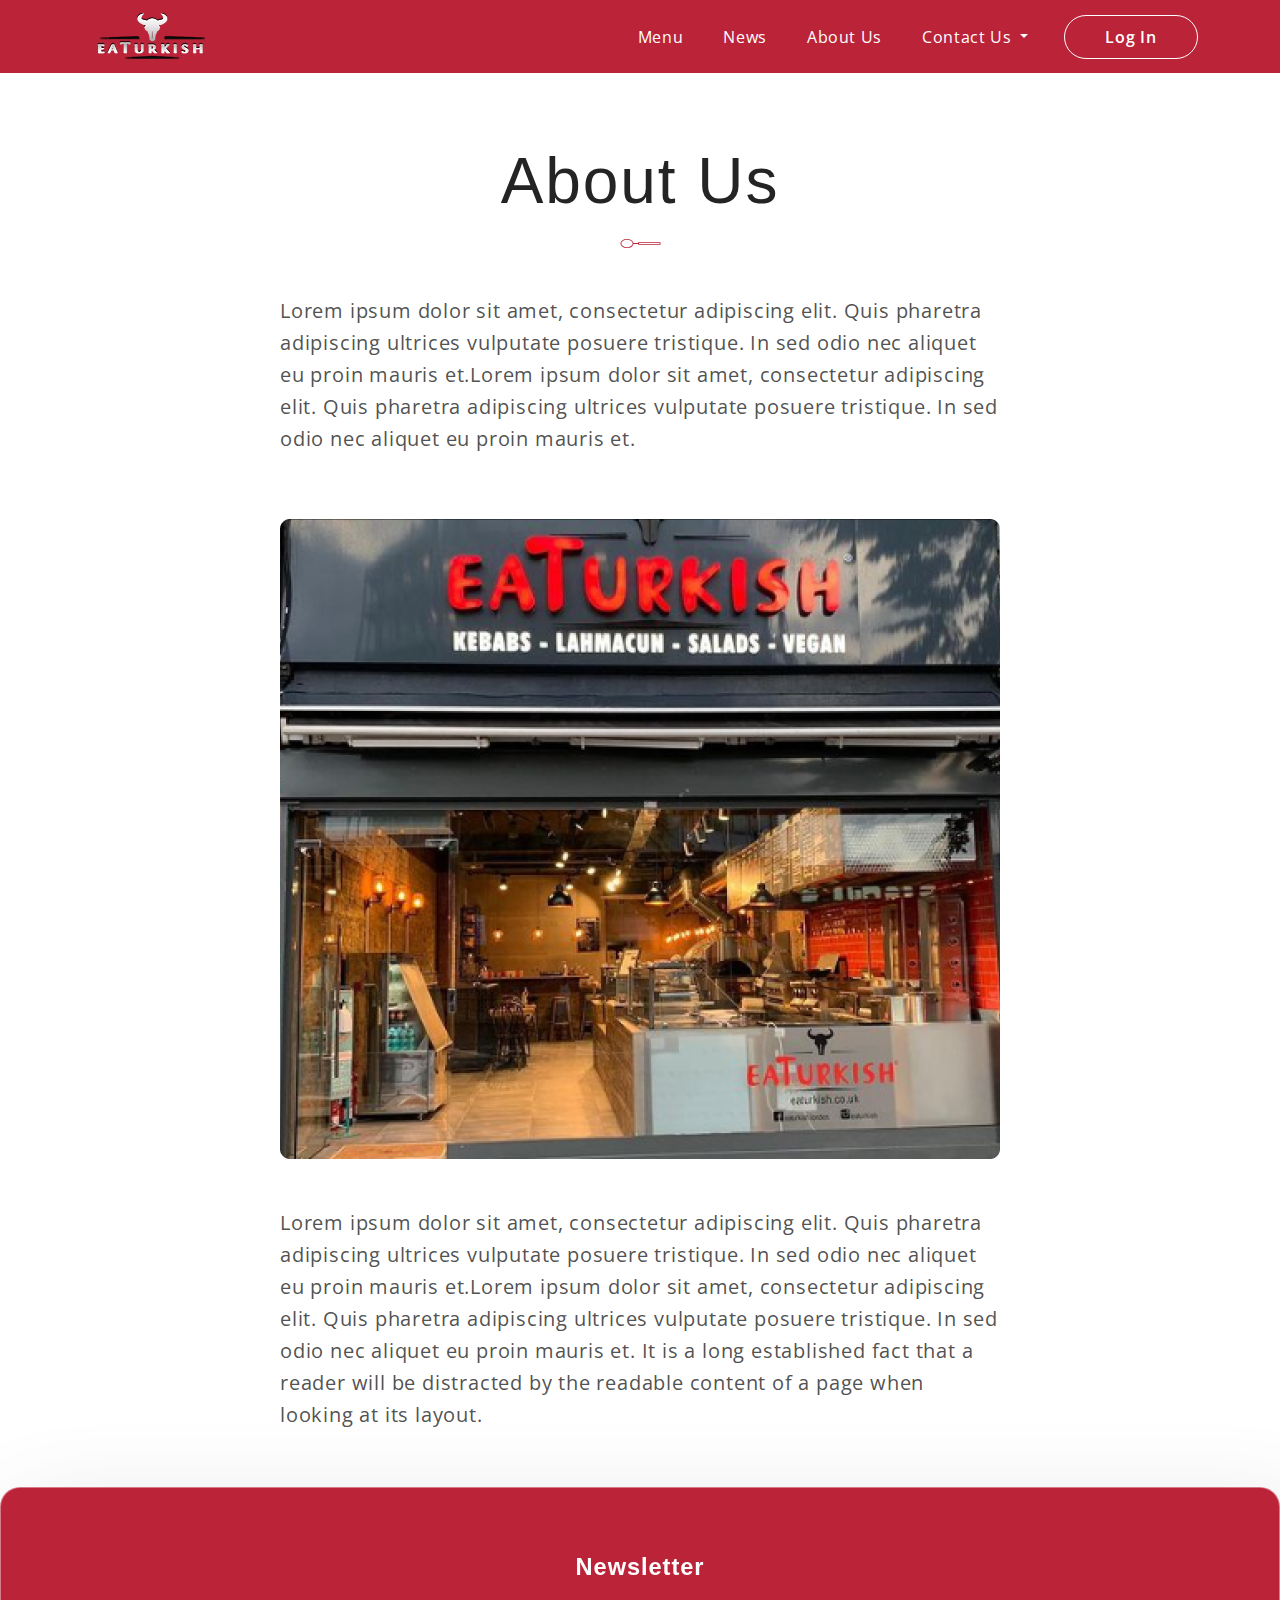
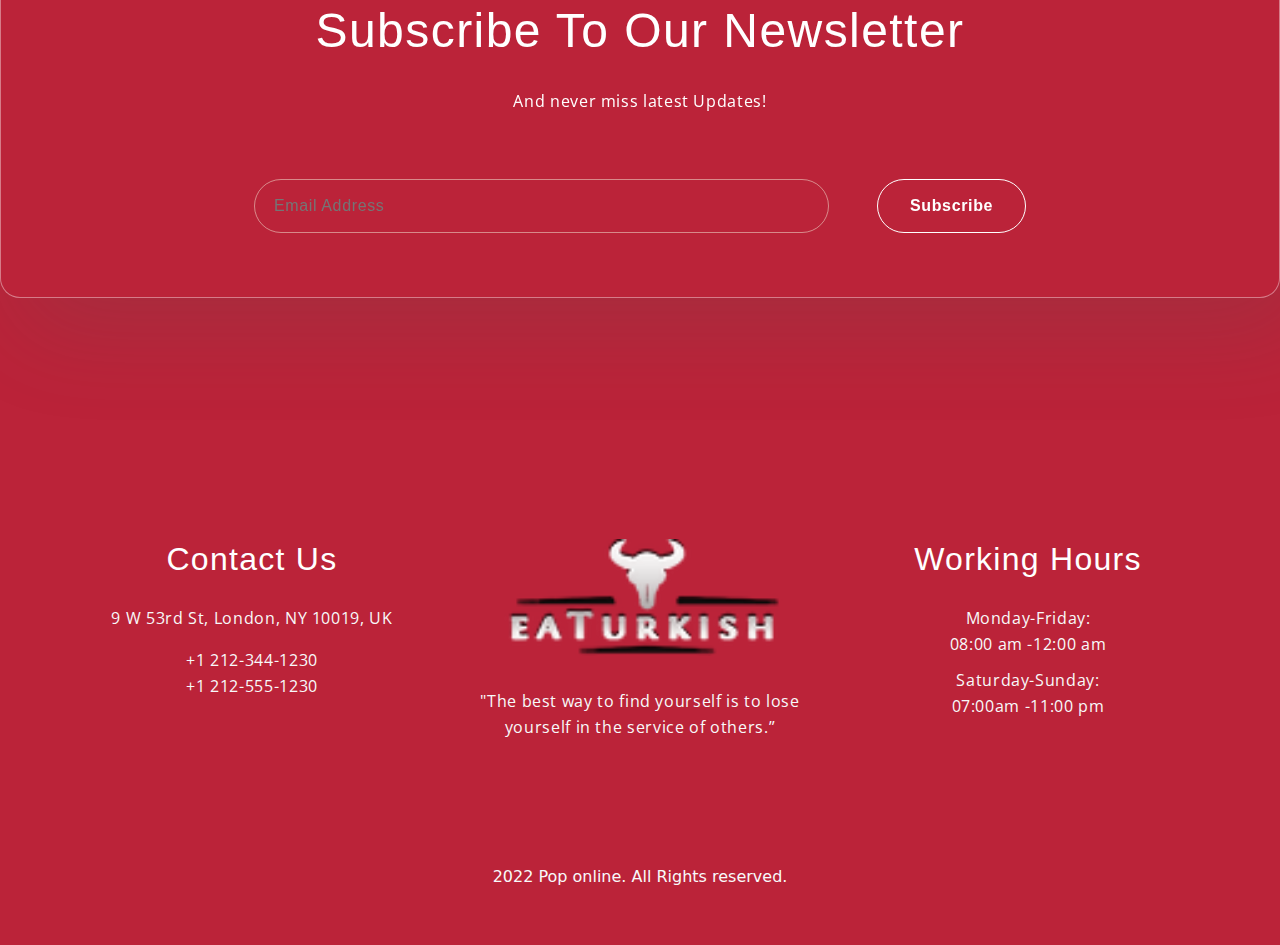
<file: about.html>
<!DOCTYPE html>
<html lang="en">
  <head>
    <meta charset="UTF-8" />
    <meta http-equiv="X-UA-Compatible" content="IE=edge" />
    <meta name="viewport" content="width=device-width, initial-scale=1.0" />
    <link
      rel="stylesheet"
      href="https://unicons.iconscout.com/release/v4.0.0/css/line.css"
    />
    <link
      rel="stylesheet"
      href="https://cdn.korzh.com/metroui/v4.5.1/css/metro-all.min.css"
    />
    <link rel="stylesheet" href="css/bootstrap.min.css" />
    <link rel="stylesheet" href="css/about.min.css" />
    <link
      rel="stylesheet"
      href="https://cdnjs.cloudflare.com/ajax/libs/OwlCarousel2/2.3.4/assets/owl.carousel.min.css"
      integrity="sha512-tS3S5qG0BlhnQROyJXvNjeEM4UpMXHrQfTGmbQ1gKmelCxlSEBUaxhRBj/EFTzpbP4RVSrpEikbmdJobCvhE3g=="
      crossorigin="anonymous"
      referrerpolicy="no-referrer"
    />
    <link
      rel="stylesheet"
      href="https://cdnjs.cloudflare.com/ajax/libs/OwlCarousel2/2.3.4/assets/owl.theme.default.min.css"
      integrity="sha512-sMXtMNL1zRzolHYKEujM2AqCLUR9F2C4/05cdbxjjLSRvMQIciEPCQZo++nk7go3BtSuK9kfa/s+a4f4i5pLkw=="
      crossorigin="anonymous"
      referrerpolicy="no-referrer"
    />
    <title>Document</title>
  </head>
  <body>
    <button id="backtop">
      <a href="#"><i class="uil uil-arrow-up"></i></a>
    </button>
    <div id="loading">
      <div class="loadingio-spinner-spin-30qgvzoy7pd">
        <div class="ldio-8gsj946k6k">
          <div><div></div></div>
          <div><div></div></div>
          <div><div></div></div>
          <div><div></div></div>
          <div><div></div></div>
          <div><div></div></div>
          <div><div></div></div>
          <div><div></div></div>
        </div>
      </div>
    </div>
    <header w3-include-html="nav.html"></header>
    <section id="about">
      <div class="container">
        <div class="about mb-gallery">
          <div class="about-heaed text-center">
            <h1>About Us</h1>
            <img src="images/red-spoon.svg" alt="" />
          </div>
          <div class="about-content d-grid justify-content-center row-gap-5">
            <p>
              Lorem ipsum dolor sit amet, consectetur adipiscing elit. Quis
              pharetra adipiscing ultrices vulputate posuere tristique. In sed
              odio nec aliquet eu proin mauris et.Lorem ipsum dolor sit amet,
              consectetur adipiscing elit. Quis pharetra adipiscing ultrices
              vulputate posuere tristique. In sed odio nec aliquet eu proin
              mauris et.
            </p>
            <img src="images/about/about-img1.png" alt="" />
            <p>
              Lorem ipsum dolor sit amet, consectetur adipiscing elit. Quis
              pharetra adipiscing ultrices vulputate posuere tristique. In sed
              odio nec aliquet eu proin mauris et.Lorem ipsum dolor sit amet,
              consectetur adipiscing elit. Quis pharetra adipiscing ultrices
              vulputate posuere tristique. In sed odio nec aliquet eu proin
              mauris et. It is a long established fact that a reader will be
              distracted by the readable content of a page when looking at its
              layout.
            </p>
          </div>
        </div>
      </div>
    </section>

    <footer w3-include-html="footer.html"></footer>
    <script src="js/bootstrap.bundle.min.js"></script>
    <script src="js/main.js"></script>
    <script src="https://cdn.korzh.com/metroui/v4.5.1/js/metro.min.js"></script>
    <script
      src="https://cdnjs.cloudflare.com/ajax/libs/jquery/3.6.3/jquery.min.js"
      integrity="sha512-STof4xm1wgkfm7heWqFJVn58Hm3EtS31XFaagaa8VMReCXAkQnJZ+jEy8PCC/iT18dFy95WcExNHFTqLyp72eQ=="
      crossorigin="anonymous"
      referrerpolicy="no-referrer"
    ></script>
    <script
      src="https://cdnjs.cloudflare.com/ajax/libs/OwlCarousel2/2.3.4/owl.carousel.min.js"
      integrity="sha512-bPs7Ae6pVvhOSiIcyUClR7/q2OAsRiovw4vAkX+zJbw3ShAeeqezq50RIIcIURq7Oa20rW2n2q+fyXBNcU9lrw=="
      crossorigin="anonymous"
      referrerpolicy="no-referrer"
    ></script>
  </body>
</html>
</file>
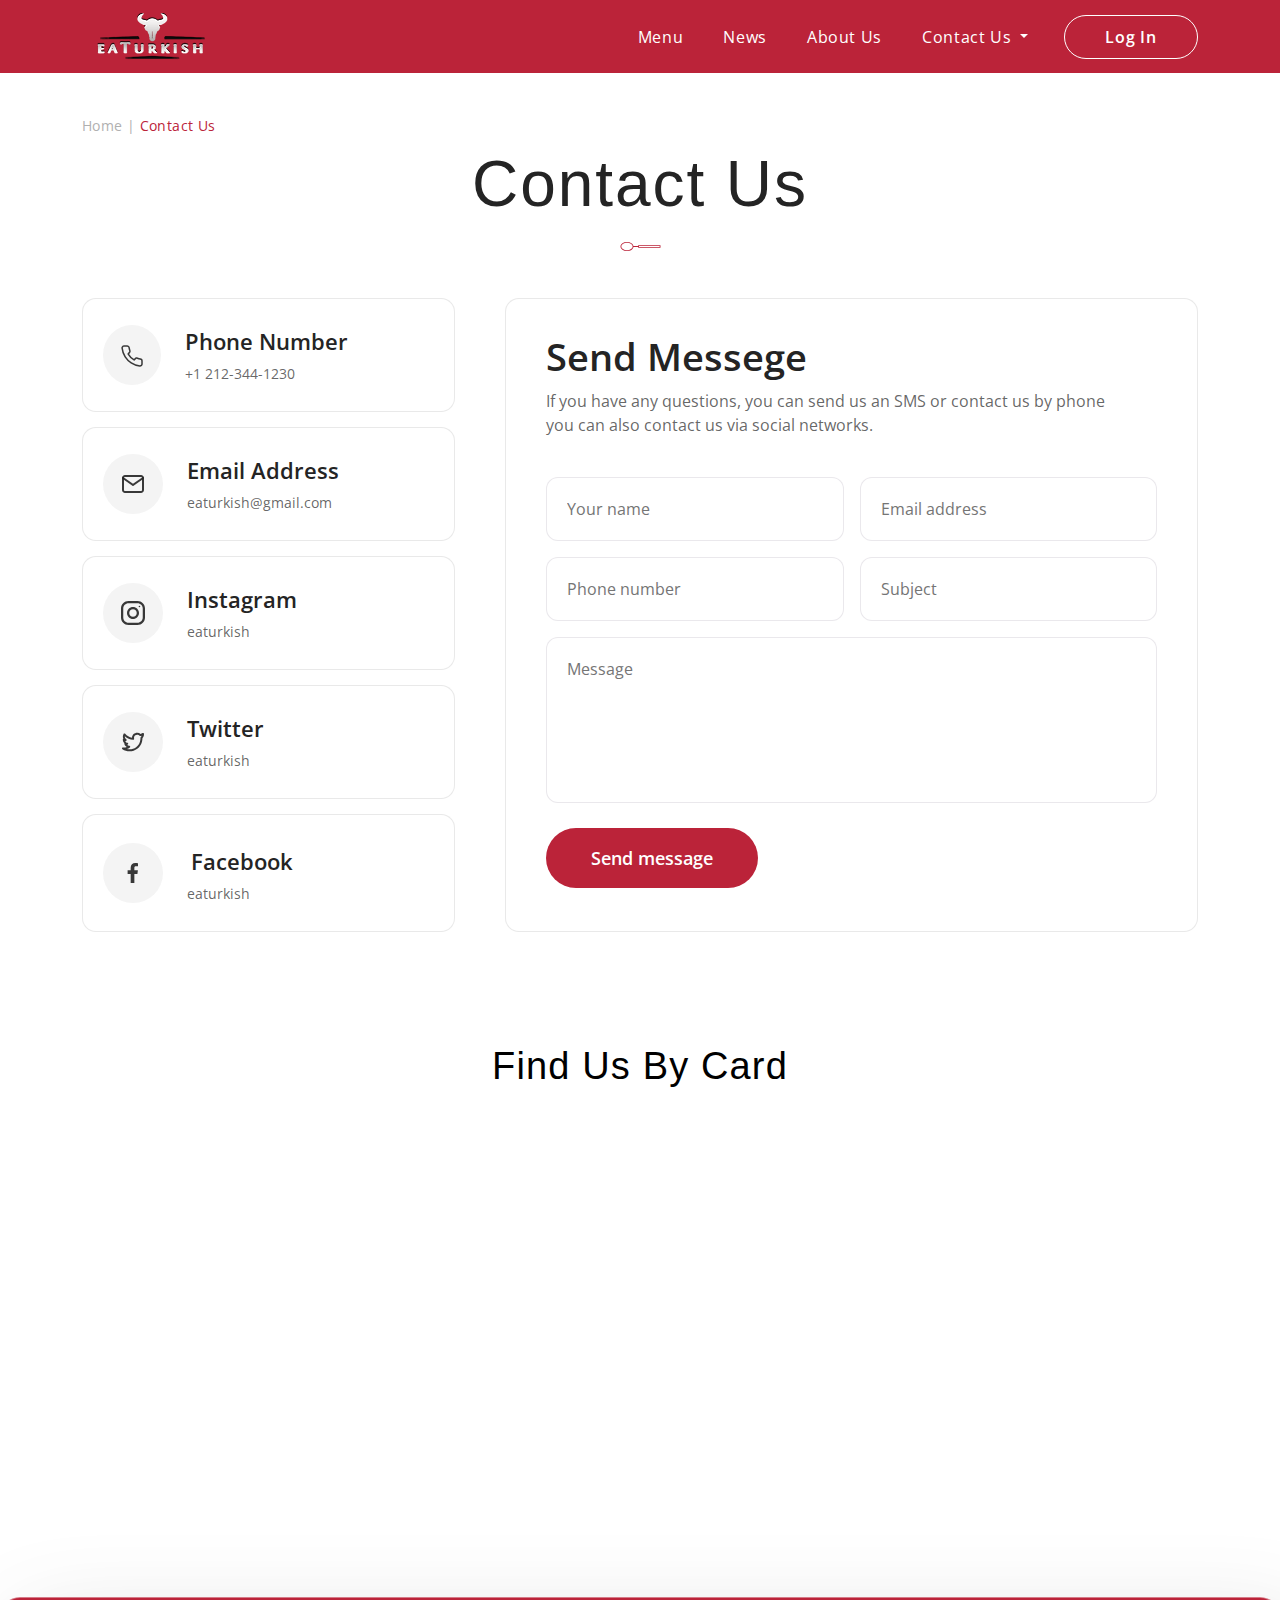
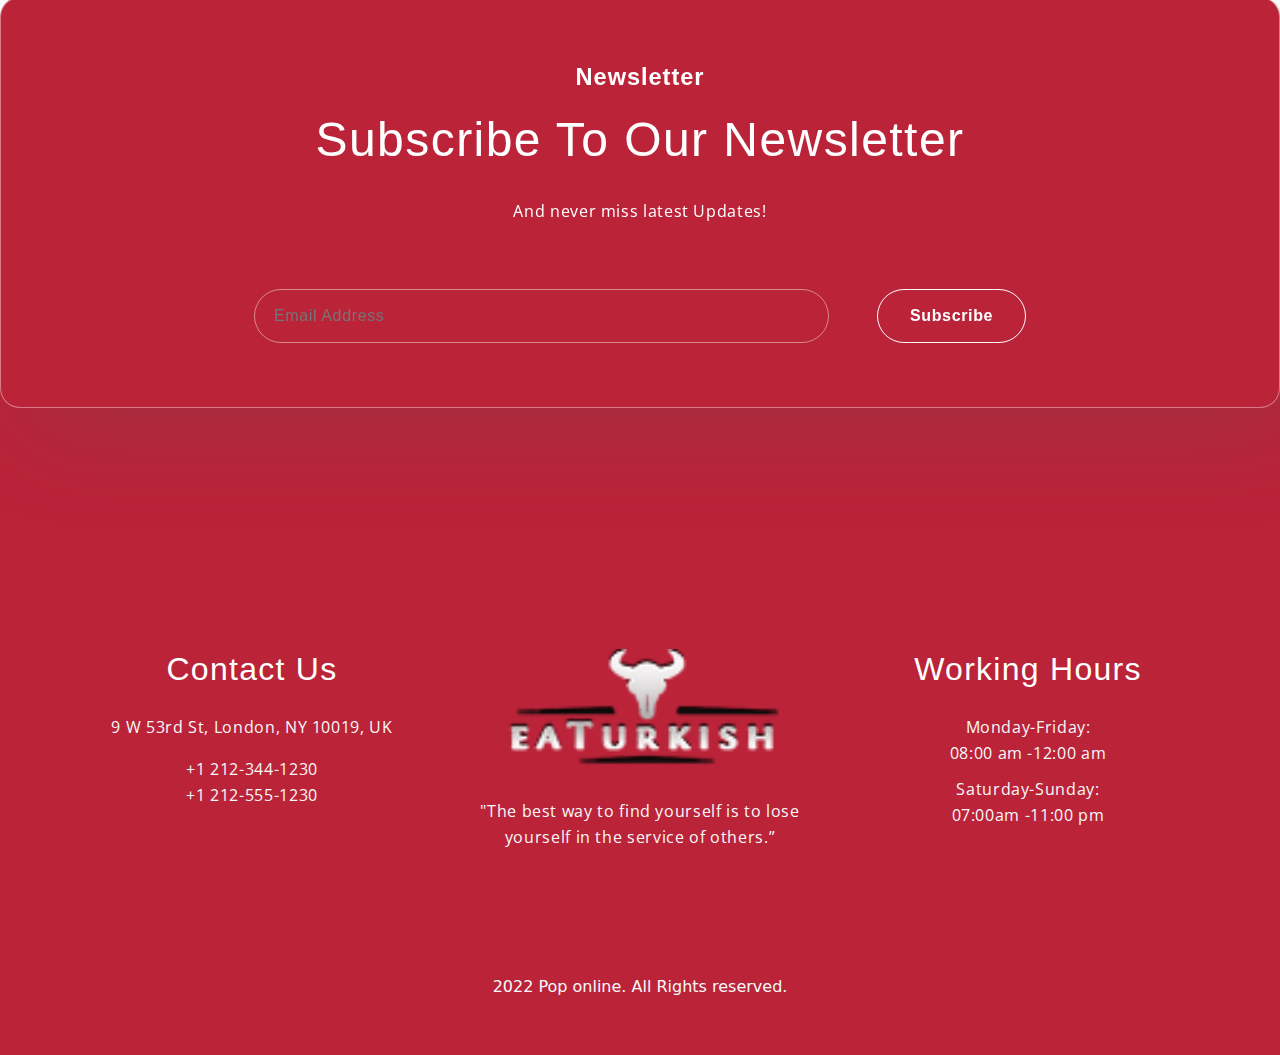
<file: contact.html>
<!DOCTYPE html>
<html lang="en">
  <head>
    <meta charset="UTF-8" />
    <meta http-equiv="X-UA-Compatible" content="IE=edge" />
    <meta name="viewport" content="width=device-width, initial-scale=1.0" />
    <link
      rel="stylesheet"
      href="https://unicons.iconscout.com/release/v4.0.0/css/line.css"
    />
    <link
      rel="stylesheet"
      href="https://cdn.korzh.com/metroui/v4.5.1/css/metro-all.min.css"
    />
    <link rel="stylesheet" href="css/bootstrap.min.css" />
    <link rel="stylesheet" href="css/contact.min.css" />
    <link
      rel="stylesheet"
      href="https://cdnjs.cloudflare.com/ajax/libs/OwlCarousel2/2.3.4/assets/owl.carousel.min.css"
      integrity="sha512-tS3S5qG0BlhnQROyJXvNjeEM4UpMXHrQfTGmbQ1gKmelCxlSEBUaxhRBj/EFTzpbP4RVSrpEikbmdJobCvhE3g=="
      crossorigin="anonymous"
      referrerpolicy="no-referrer"
    />
    <link
      rel="stylesheet"
      href="https://cdnjs.cloudflare.com/ajax/libs/OwlCarousel2/2.3.4/assets/owl.theme.default.min.css"
      integrity="sha512-sMXtMNL1zRzolHYKEujM2AqCLUR9F2C4/05cdbxjjLSRvMQIciEPCQZo++nk7go3BtSuK9kfa/s+a4f4i5pLkw=="
      crossorigin="anonymous"
      referrerpolicy="no-referrer"
    />
    <title>Contact Us</title>
  </head>
  <body>
    <button id="backtop">
      <a href="#"><i class="uil uil-arrow-up"></i></a>
    </button>
    <div id="loading">
      <div class="loadingio-spinner-spin-30qgvzoy7pd">
        <div class="ldio-8gsj946k6k">
          <div><div></div></div>
          <div><div></div></div>
          <div><div></div></div>
          <div><div></div></div>
          <div><div></div></div>
          <div><div></div></div>
          <div><div></div></div>
          <div><div></div></div>
        </div>
      </div>
    </div>
    <header w3-include-html="nav.html"></header>
    <section id="contact">
      <div class="container">
        <div class="contact mb-gallery">
          <div
            class="contact-active__page d-flex align-items-center column-gap-1"
          >
            <a href="index.html"><h5 class="color-white">Home |</h5></a>
            <a href="contact.html"><h5 class="color-red">Contact Us</h5></a>
          </div>
          <div class="contact-heading text-center">
            <h1>Contact Us</h1>
            <img src="images/red-spoon.svg" alt="" />
          </div>
          <div class="contact-contacts">
            <div class="contacts-left">
              <div class="contacts-left__numbers">
                <div
                  class="numbers-card d-flex align-items-center column-gap-4"
                >
                  <div class="numbers-card__icon">
                    <img src="images/contact/phone.svg" alt="" />
                  </div>
                  <div class="numbers-card__tel">
                    <h4 class="mb-1">Phone Number</h4>
                    <a href="tel:+1 212-344-1230">+1 212-344-1230</a>
                  </div>
                </div>
                <div
                  class="numbers-card d-flex align-items-center column-gap-4"
                >
                  <div class="numbers-card__icon">
                    <img src="images/contact/mail.svg" alt="" />
                  </div>
                  <div class="numbers-card__tel">
                    <h4 class="mb-1">Email Address</h4>
                    <a href="mailto:eaturkish@gmail.com">eaturkish@gmail.com</a>
                  </div>
                </div>
                <div
                  class="numbers-card d-flex align-items-center column-gap-4"
                >
                  <div class="numbers-card__icon">
                    <img src="images/contact/instagram.svg" alt="" />
                  </div>
                  <div class="numbers-card__tel">
                    <h4 class="mb-1">Instagram</h4>
                    <a href="https://www.instagram.com/eaturkish/">eaturkish</a>
                  </div>
                </div>
                <div
                  class="numbers-card d-flex align-items-center column-gap-4"
                >
                  <div class="numbers-card__icon">
                    <img src="images/contact/twitter.svg" alt="" />
                  </div>
                  <div class="numbers-card__tel">
                    <h4 class="mb-1">Twitter</h4>
                    <a href="#">eaturkish</a>
                  </div>
                </div>
                <div
                  class="numbers-card d-flex align-items-center column-gap-4"
                >
                  <div class="numbers-card__icon">
                    <img src="images/contact/facebook.svg" alt="" />
                  </div>
                  <div class="numbers-card__tel">
                    <h4 class="m-1">Facebook</h4>
                    <a href="#">eaturkish</a>
                  </div>
                </div>
              </div>
            </div>
            <div class="contacts-right">
              <div class="contacts-right__content">
                <h2 class="mb-3 right-content__heading">Send Messege</h2>
                <p class="right-content__text">
                  If you have any questions, you can send us an SMS or contact
                  us by phone you can also contact us via social networks.
                </p>
              </div>
              <div class="contacts-right__inputs">
                <div class="inputs-row d-flex column-gap-3 mb-3">
                  <div class="inputs-number w-50">
                    <form class="d-flex flex-column row-gap-3">
                      <input
                        class="w-100"
                        placeholder="Your name"
                        type="text"
                      />
                      <input
                        class="w-100"
                        placeholder="Phone number"
                        type="text"
                      />
                    </form>
                  </div>
                  <div class="inputs-email w-50">
                    <form class="d-flex flex-column row-gap-3">
                      <input
                        class="w-100"
                        placeholder="Email address"
                        type="email"
                      />
                      <input class="w-100" placeholder="Subject" type="text" />
                    </form>
                  </div>
                </div>
                <textarea class="w-100" placeholder="Message"></textarea>
                <a href="">Send message</a>
              </div>
            </div>
          </div>
          <div class="cotact-map">
            <h2 class="map-heading mb-10 text-center">Find us by card</h2>
            <iframe
              class="w-100"
              src="https://www.google.com/maps/embed?pb=!1m18!1m12!1m3!1d2998.073068887358!2d69.20162391540012!3d41.28551417927365!2m3!1f0!2f0!3f0!3m2!1i1024!2i768!4f13.1!3m3!1m2!1s0x38ae8ba578f4f58d%3A0xd7a2ecf23413b7a0!2sNajot%20Ta&#39;lim%20Chilonzor%20Filial!5e0!3m2!1sru!2s!4v1674290607182!5m2!1sru!2s"
              width="600"
              height="450"
              style="border: 0"
              allowfullscreen=""
              loading="lazy"
              referrerpolicy="no-referrer-when-downgrade"
            ></iframe>
          </div>
        </div>
      </div>
    </section>
    <footer w3-include-html="footer.html"></footer>
    <script src="js/bootstrap.bundle.min.js"></script>
    <script src="js/main.js"></script>
    <script src="https://cdn.korzh.com/metroui/v4.5.1/js/metro.min.js"></script>
    <script
      src="https://cdnjs.cloudflare.com/ajax/libs/jquery/3.6.3/jquery.min.js"
      integrity="sha512-STof4xm1wgkfm7heWqFJVn58Hm3EtS31XFaagaa8VMReCXAkQnJZ+jEy8PCC/iT18dFy95WcExNHFTqLyp72eQ=="
      crossorigin="anonymous"
      referrerpolicy="no-referrer"
    ></script>
    <script
      src="https://cdnjs.cloudflare.com/ajax/libs/OwlCarousel2/2.3.4/owl.carousel.min.js"
      integrity="sha512-bPs7Ae6pVvhOSiIcyUClR7/q2OAsRiovw4vAkX+zJbw3ShAeeqezq50RIIcIURq7Oa20rW2n2q+fyXBNcU9lrw=="
      crossorigin="anonymous"
      referrerpolicy="no-referrer"
    ></script>
  </body>
</html>
</file>
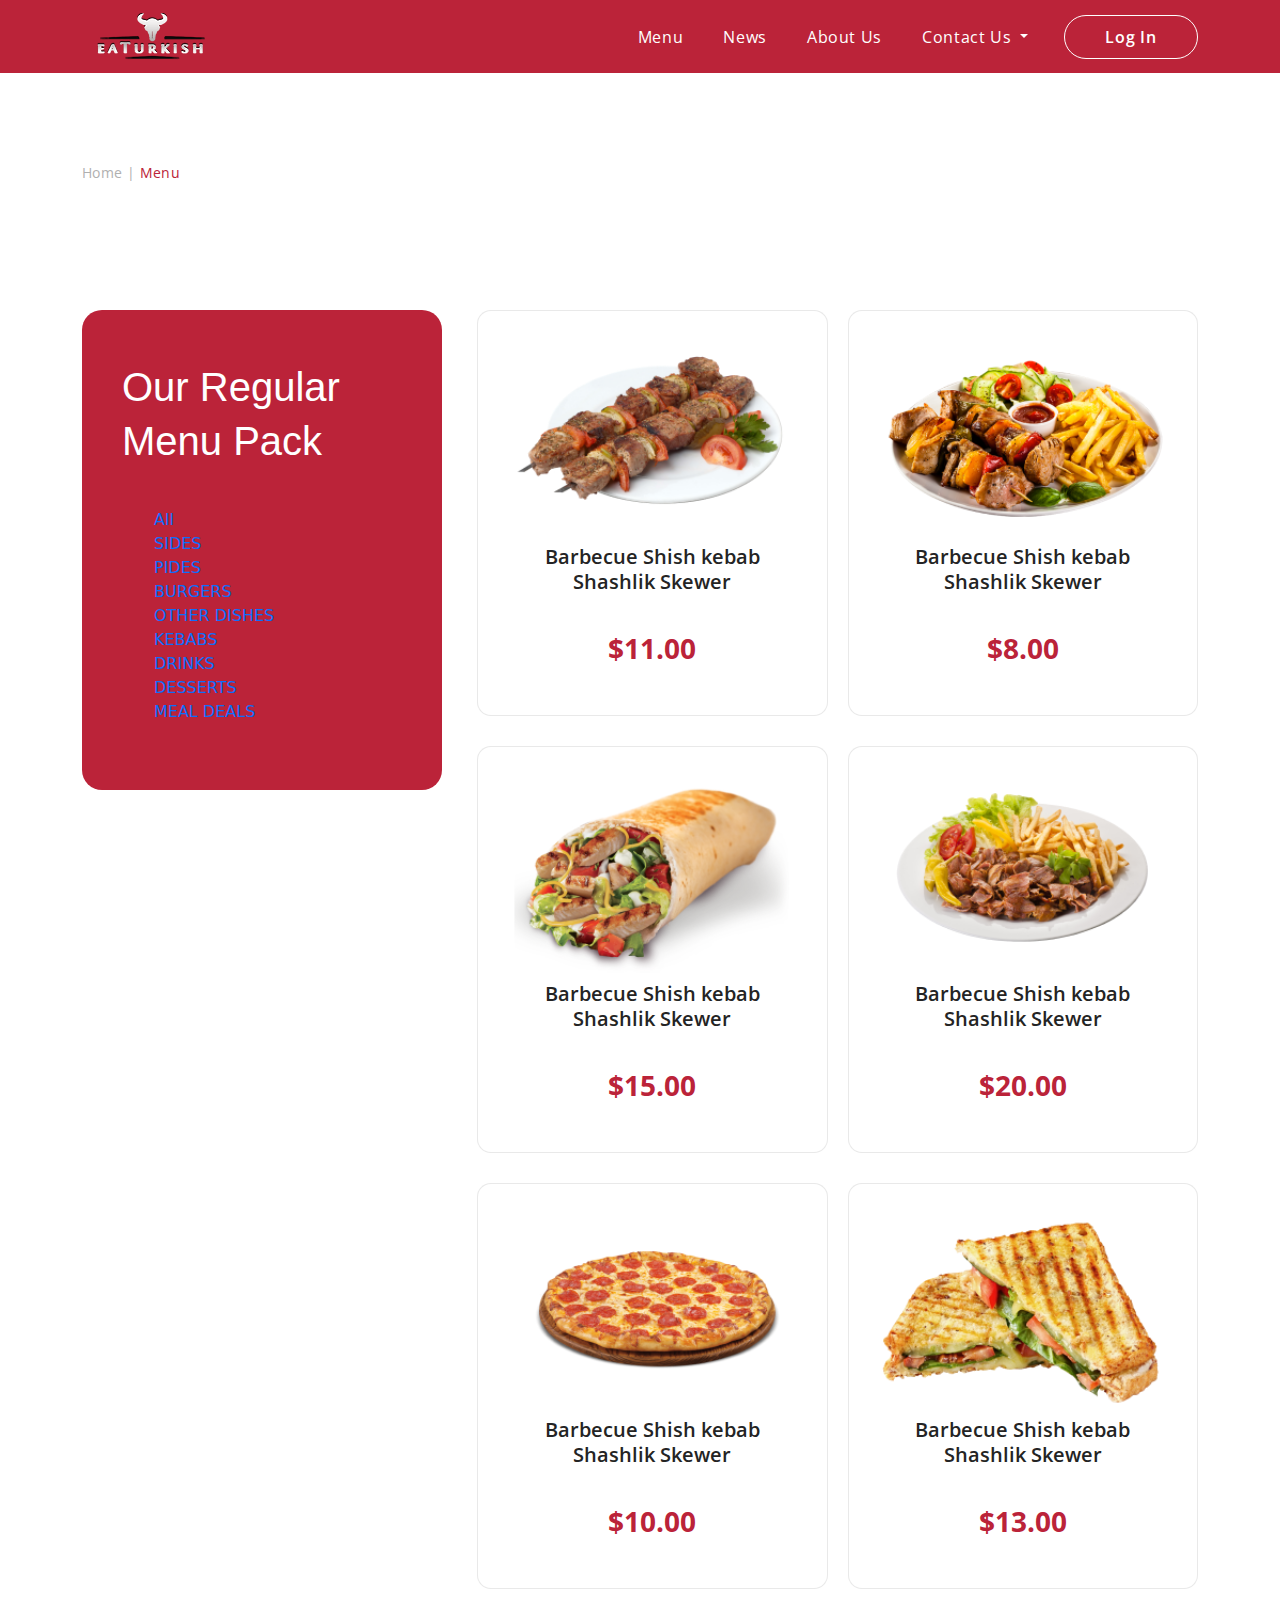
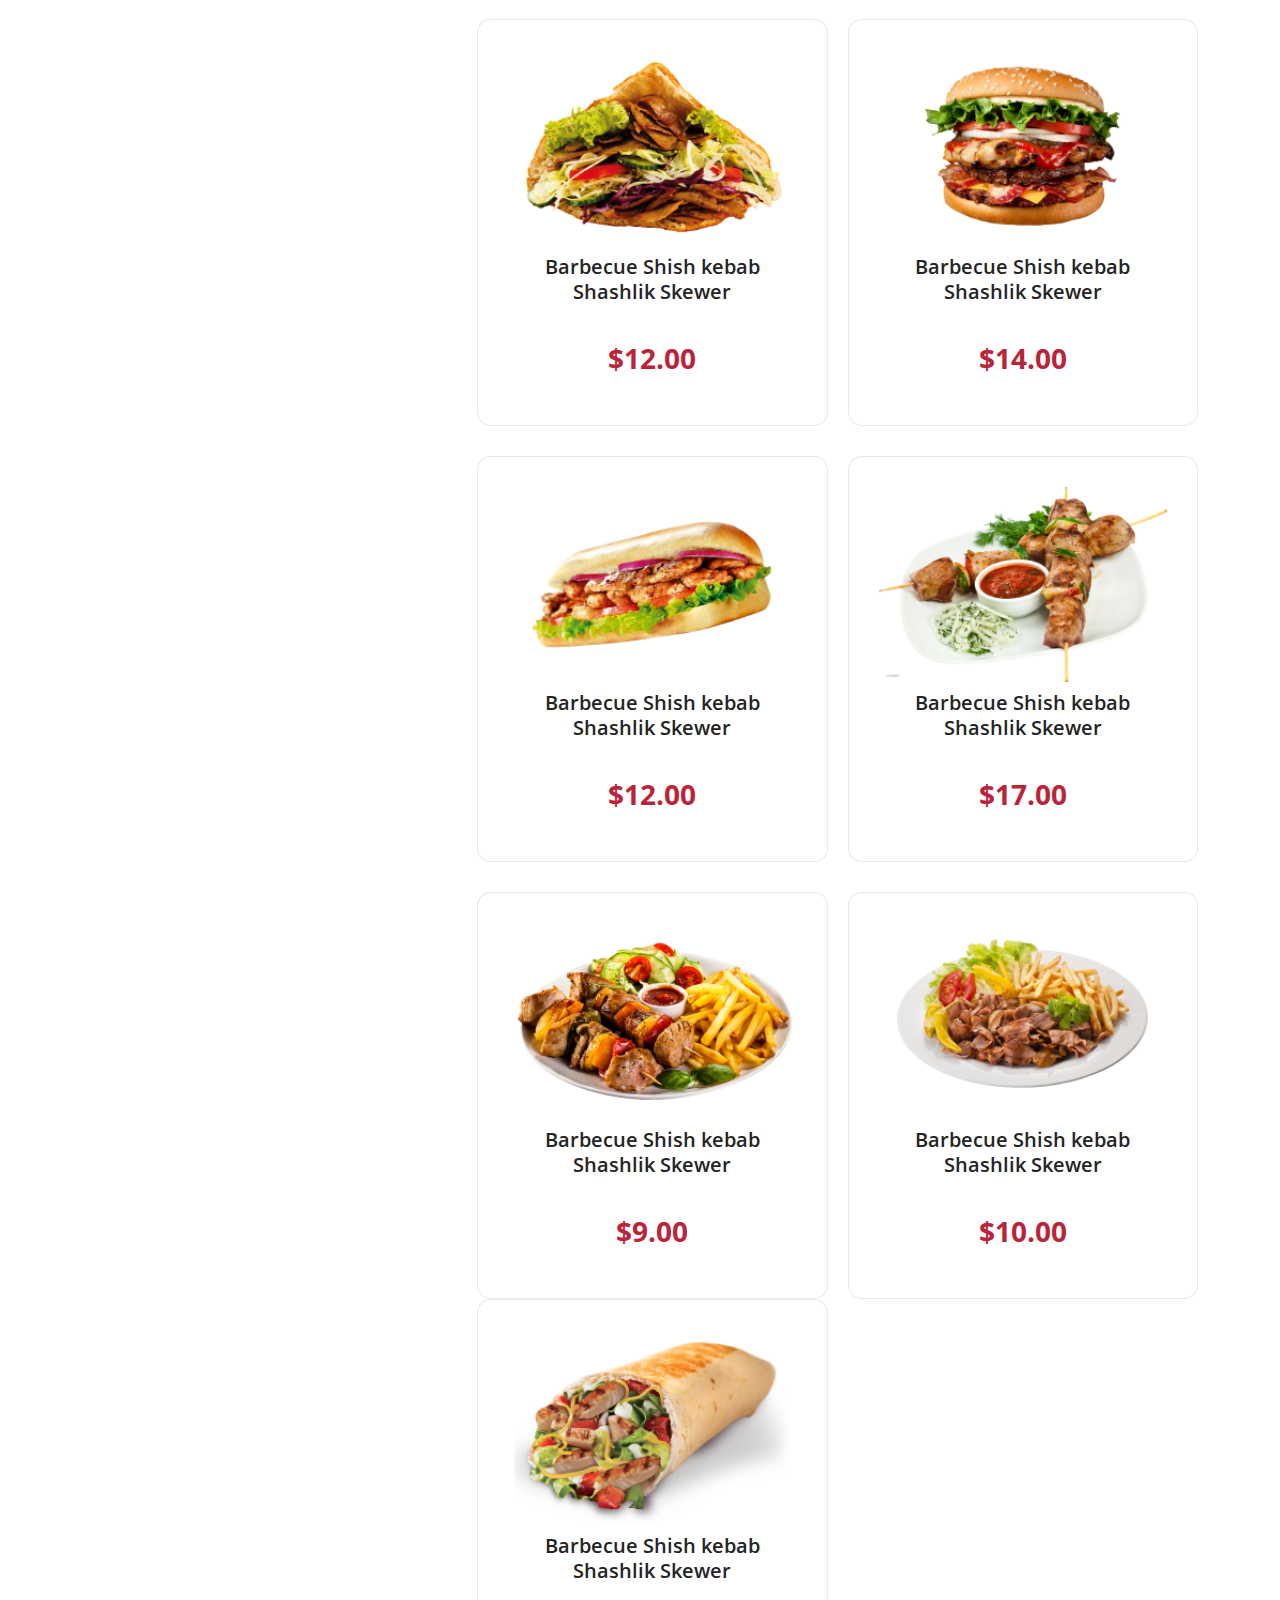
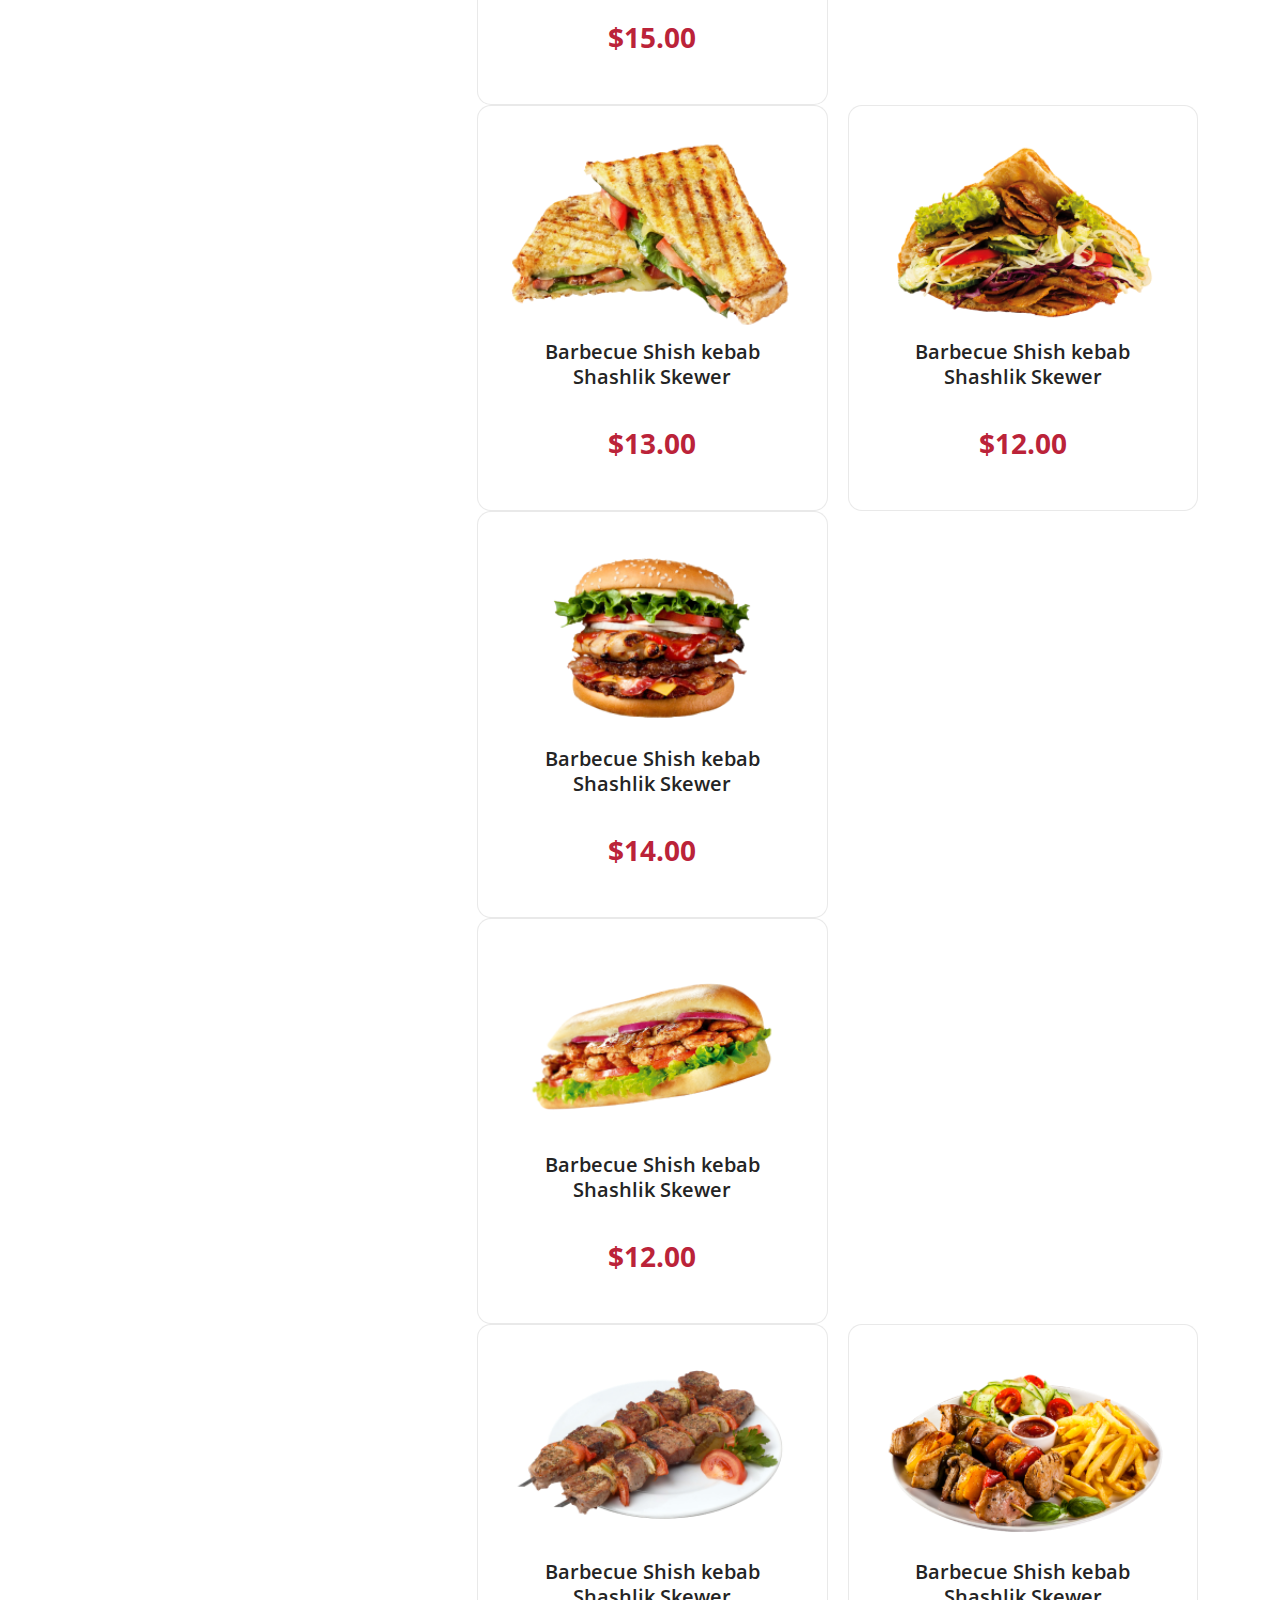
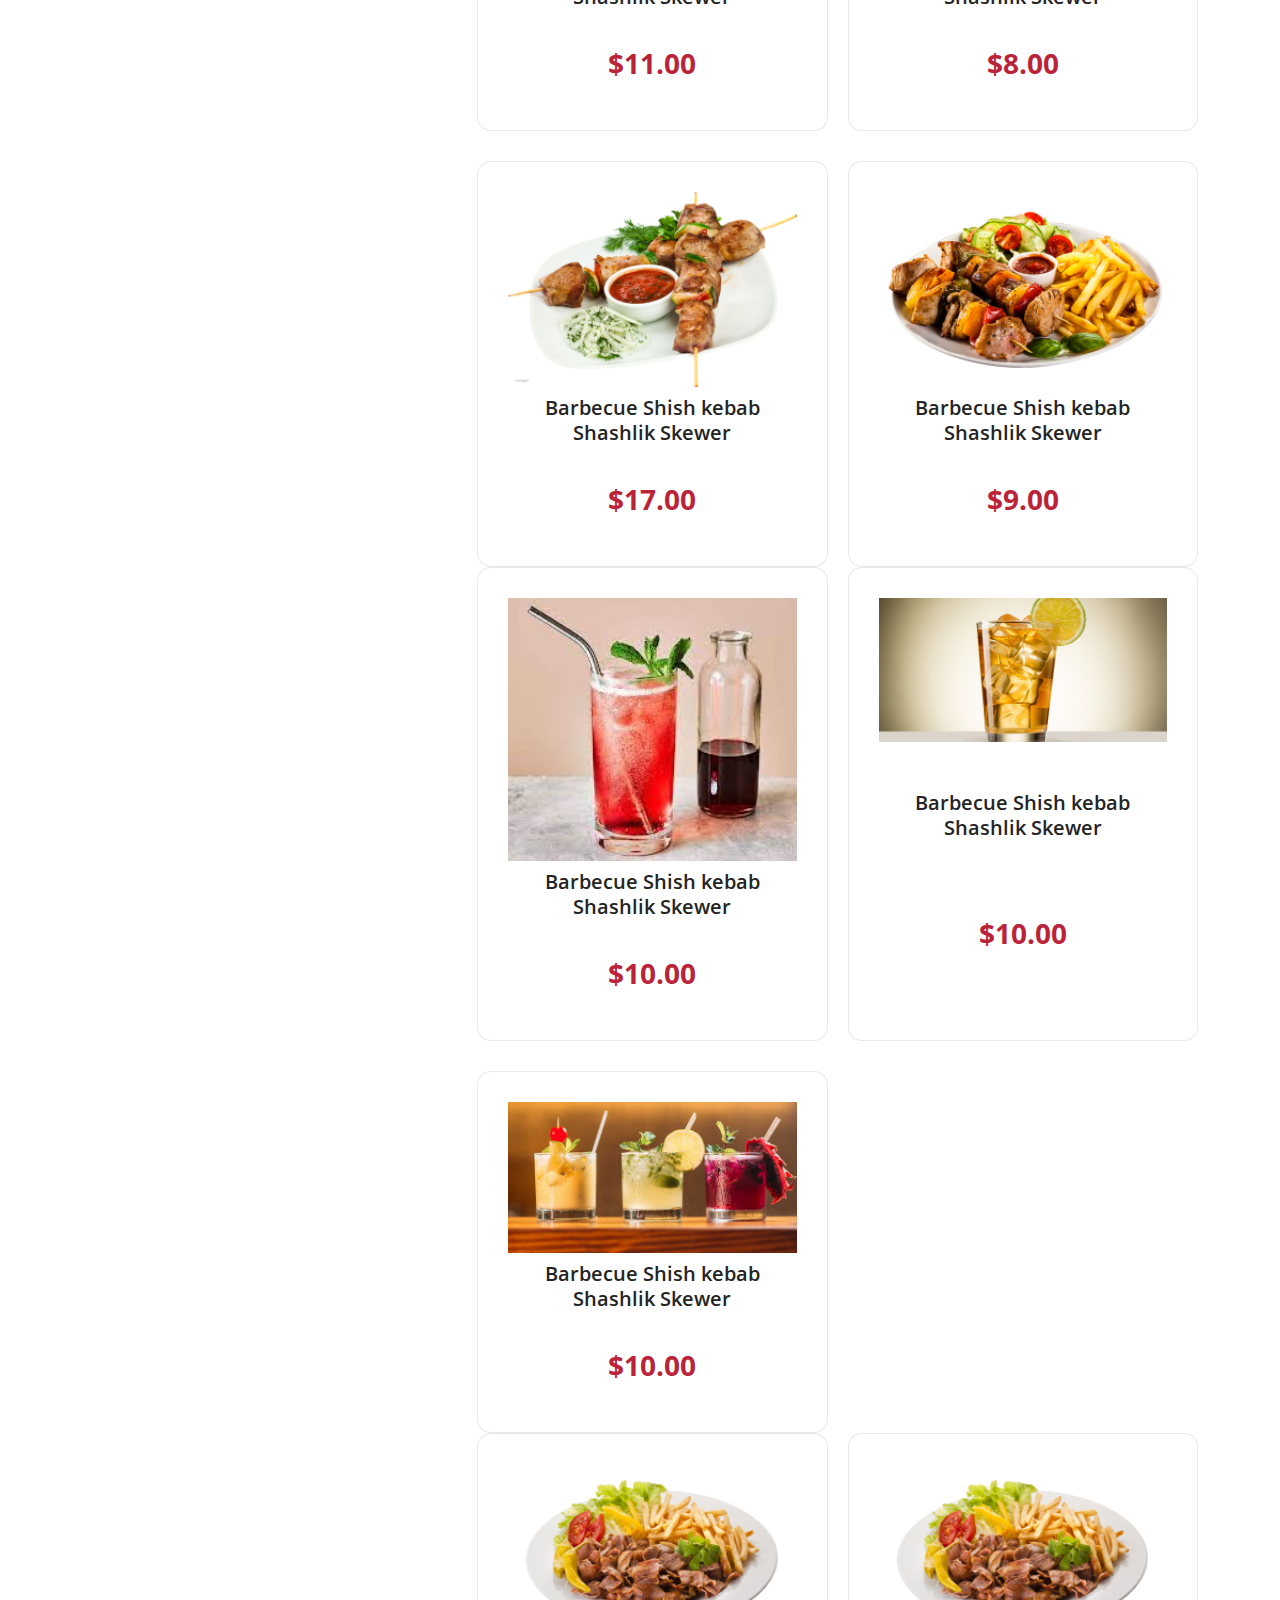
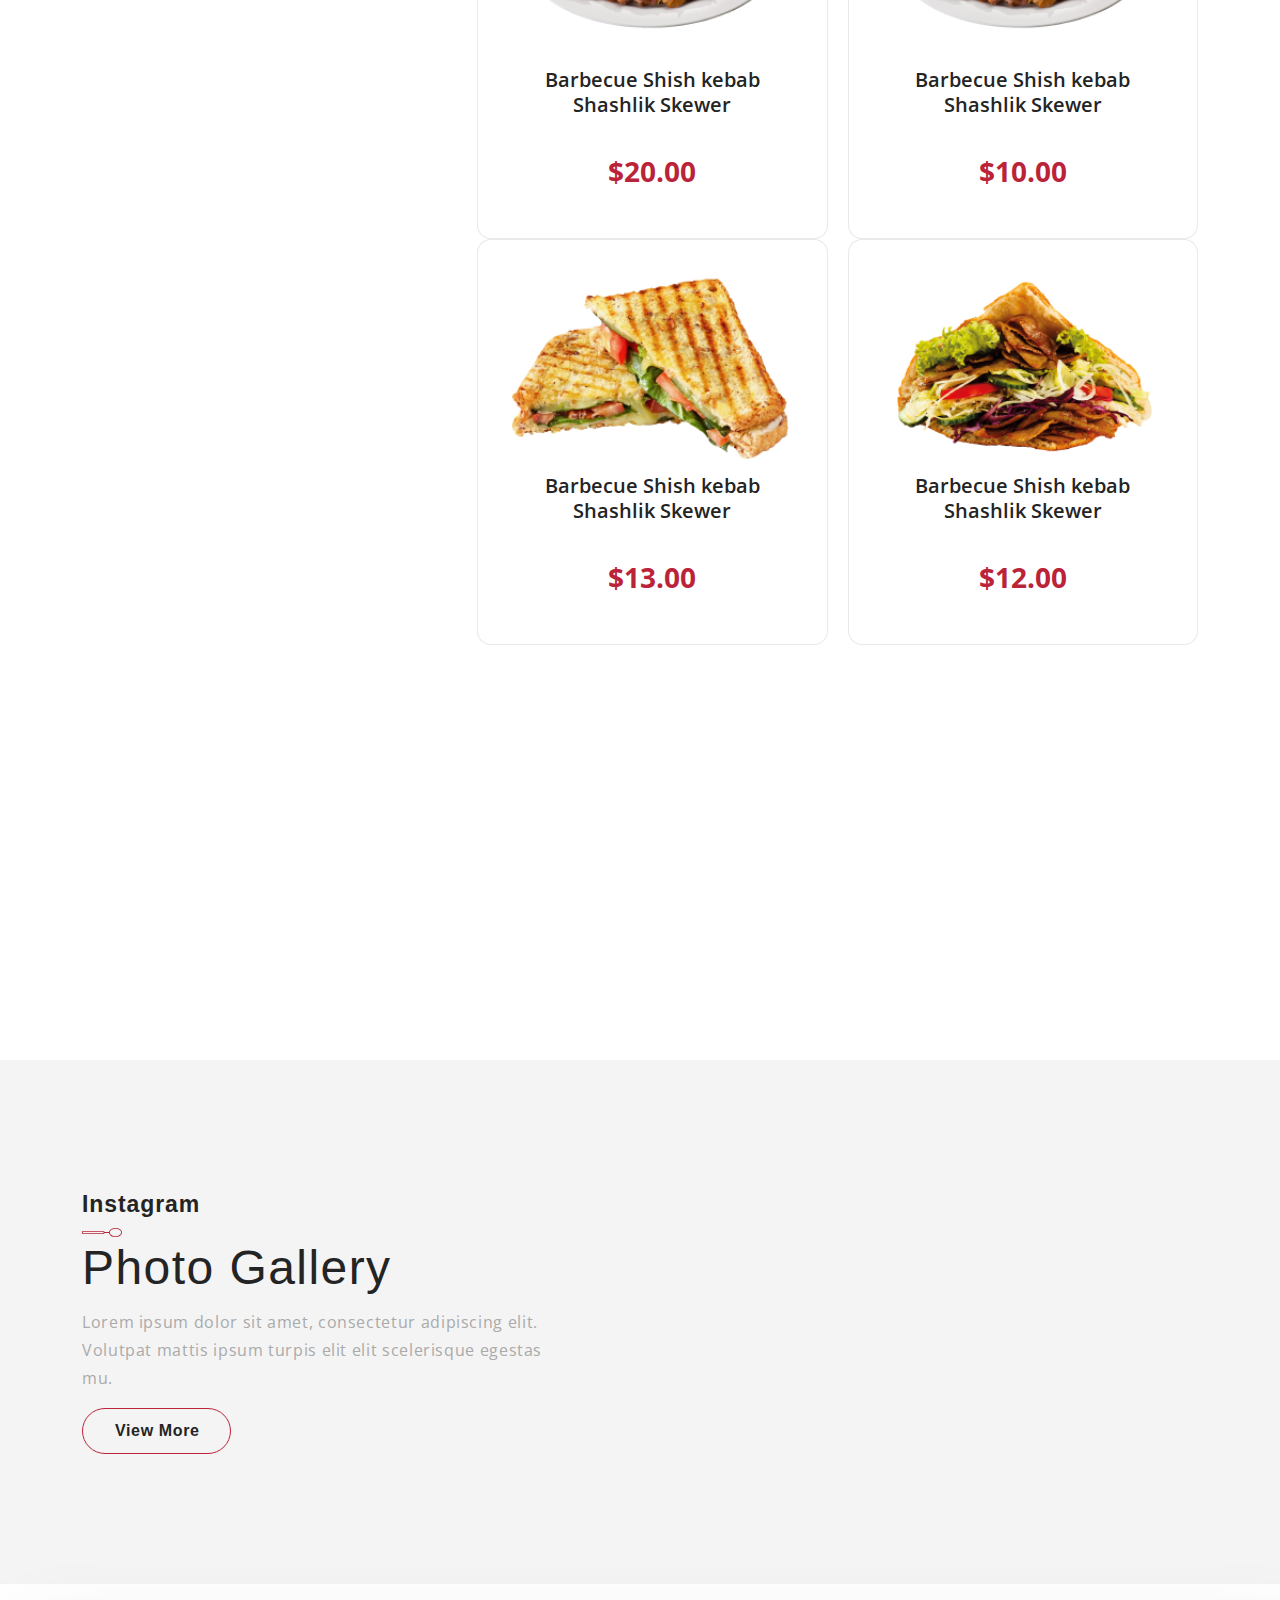
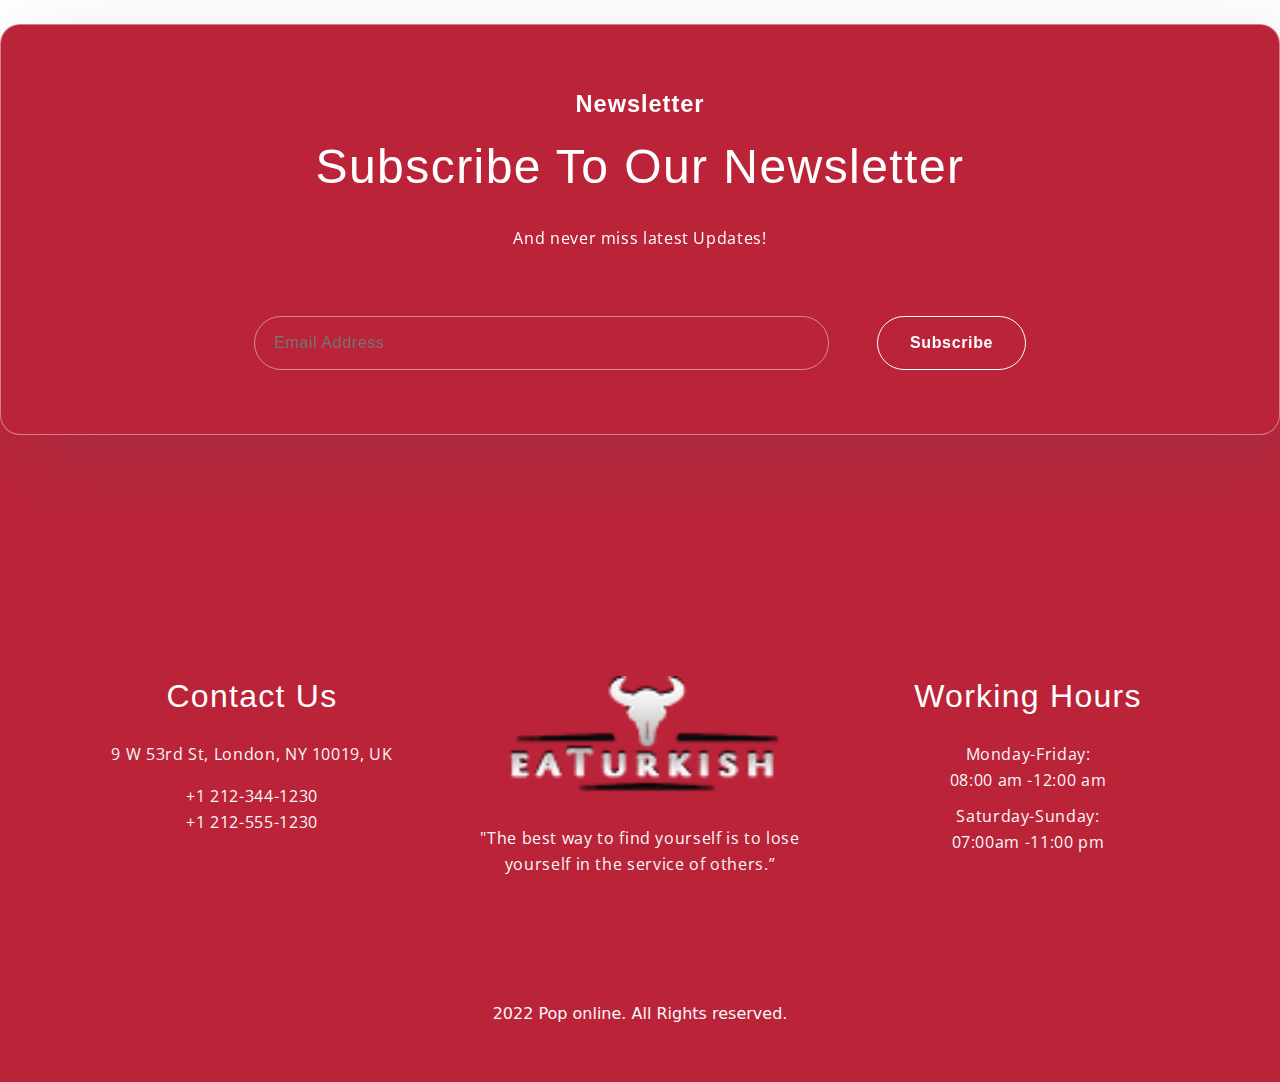
<file: home-products.html>
<!DOCTYPE html>
<html lang="en">
  <head>
    <meta charset="UTF-8" />
    <meta http-equiv="X-UA-Compatible" content="IE=edge" />
    <meta name="viewport" content="width=device-width, initial-scale=1.0" />
    <link
      rel="stylesheet"
      href="https://unicons.iconscout.com/release/v4.0.0/css/line.css"
    />
    <link
      rel="stylesheet"
      href="https://cdn.korzh.com/metroui/v4.5.1/css/metro-all.min.css"
    />
    <link rel="stylesheet" href="css/bootstrap.min.css" />
    <link rel="stylesheet" href="css/home-products.min.css" />
    <link
      rel="stylesheet"
      href="https://cdnjs.cloudflare.com/ajax/libs/OwlCarousel2/2.3.4/assets/owl.carousel.min.css"
      integrity="sha512-tS3S5qG0BlhnQROyJXvNjeEM4UpMXHrQfTGmbQ1gKmelCxlSEBUaxhRBj/EFTzpbP4RVSrpEikbmdJobCvhE3g=="
      crossorigin="anonymous"
      referrerpolicy="no-referrer"
    />
    <link
      rel="stylesheet"
      href="https://cdnjs.cloudflare.com/ajax/libs/OwlCarousel2/2.3.4/assets/owl.theme.default.min.css"
      integrity="sha512-sMXtMNL1zRzolHYKEujM2AqCLUR9F2C4/05cdbxjjLSRvMQIciEPCQZo++nk7go3BtSuK9kfa/s+a4f4i5pLkw=="
      crossorigin="anonymous"
      referrerpolicy="no-referrer"
    />
    <title>Menu</title>
  </head>
  <body>
    <button id="backtop">
      <a href="#"><i class="uil uil-arrow-up"></i></a>
    </button>
    <div id="loading">
      <div class="loadingio-spinner-spin-30qgvzoy7pd">
        <div class="ldio-8gsj946k6k">
          <div><div></div></div>
          <div><div></div></div>
          <div><div></div></div>
          <div><div></div></div>
          <div><div></div></div>
          <div><div></div></div>
          <div><div></div></div>
          <div><div></div></div>
        </div>
      </div>
    </div>
    <header w3-include-html="nav.html"></header>
    <section id="menu" class="mt-menu">
      <div class="container">
        <div class="news-active__page d-flex align-items-center column-gap-1">
          <a href="index.html"><h5 class="color-white">Home |</h5></a>
          <a href="home-products.html"><h5 class="color-red">Menu</h5></a>
        </div>
        <div class="menu">
          <div class="menu-tabss">
            <div class="menu-tabs">
              <h2 class="menu__heading m-0 text-center text-sm-start">
                Our Regular Menu Pack
              </h2>
              <ul data-role="tabs" data-tabs-type="pills" data-expand="true">
                <li><a href="#_target_1">All</a></li>
                <li><a href="#_target_2">SIDES</a></li>
                <li><a href="#_target_3">PIDES</a></li>
                <li><a href="#_target_4">BURGERS</a></li>
                <li><a href="#_target_5">OTHER DISHES</a></li>
                <li><a href="#_target_6">KEBABS</a></li>
                <li><a href="#_target_7">DRINKS</a></li>
                <li><a href="#_target_8">DESSERTS</a></li>
                <li><a href="#_target_9">MEAL DEALS</a></li>
              </ul>
            </div>
          </div>
          <div class="border bd-default no-border-top">
            <div id="_target_1">
              <div class="menu__cards">
                <div class="menu__cards-card d-grid row-gap-2">
                  <img
                    class="menu__card-img"
                    src="images/home/regular-img1.png"
                    alt=""
                  />
                  <h4 class="menu__card-heading m-0 text-center">
                    Barbecue Shish kebab Shashlik Skewer
                  </h4>

                  <p class="menu__card-price text-center mb-0">$11.00</p>
                </div>
                <div class="menu__cards-card d-grid row-gap-2">
                  <img
                    class="menu__card-img"
                    src="images/home/regular-img2.png"
                    alt=""
                  />
                  <h4 class="menu__card-heading m-0 text-center">
                    Barbecue Shish kebab Shashlik Skewer
                  </h4>

                  <p class="menu__card-price text-center mb-0">$8.00</p>
                </div>
                <div class="menu__cards-card d-grid row-gap-2">
                  <img
                    class="menu__card-img"
                    src="images/home/regular-img3.png"
                    alt=""
                  />
                  <h4 class="menu__card-heading m-0 text-center">
                    Barbecue Shish kebab Shashlik Skewer
                  </h4>

                  <p class="menu__card-price text-center mb-0">$15.00</p>
                </div>
                <div class="menu__cards-card d-grid row-gap-2">
                  <img
                    class="menu__card-img"
                    src="images/home/regular-img4.png"
                    alt=""
                  />
                  <h4 class="menu__card-heading m-0 text-center">
                    Barbecue Shish kebab Shashlik Skewer
                  </h4>

                  <p class="menu__card-price text-center mb-0">$20.00</p>
                </div>
                <div class="menu__cards-card d-grid row-gap-2">
                  <img
                    class="menu__card-img"
                    src="images/home/regular-img5.png"
                    alt=""
                  />
                  <h4 class="menu__card-heading m-0 text-center">
                    Barbecue Shish kebab Shashlik Skewer
                  </h4>

                  <p class="menu__card-price text-center mb-0">$10.00</p>
                </div>
                <div class="menu__cards-card d-grid row-gap-2">
                  <img
                    class="menu__card-img"
                    src="images/home/regular-img6.png"
                    alt=""
                  />
                  <h4 class="menu__card-heading m-0 text-center">
                    Barbecue Shish kebab Shashlik Skewer
                  </h4>

                  <p class="menu__card-price text-center mb-0">$13.00</p>
                </div>
                <div class="menu__cards-card d-grid row-gap-2">
                  <img
                    class="menu__card-img"
                    src="images/home/regular-img7.png"
                    alt=""
                  />
                  <h4 class="menu__card-heading m-0 text-center">
                    Barbecue Shish kebab Shashlik Skewer
                  </h4>

                  <p class="menu__card-price text-center mb-0">$12.00</p>
                </div>
                <div class="menu__cards-card d-grid row-gap-2">
                  <img
                    class="menu__card-img"
                    src="images/home/regular-img8.png"
                    alt=""
                  />
                  <h4 class="menu__card-heading m-0 text-center">
                    Barbecue Shish kebab Shashlik Skewer
                  </h4>

                  <p class="menu__card-price text-center mb-0">$14.00</p>
                </div>
                <div class="menu__cards-card d-grid row-gap-2">
                  <img
                    class="menu__card-img"
                    src="images/home/regular-img9.png"
                    alt=""
                  />
                  <h4 class="menu__card-heading m-0 text-center">
                    Barbecue Shish kebab Shashlik Skewer
                  </h4>

                  <p class="menu__card-price text-center mb-0">$12.00</p>
                </div>
                <div class="menu__cards-card d-grid row-gap-2">
                  <img
                    class="menu__card-img"
                    src="images/home/regular-img10.png"
                    alt=""
                  />
                  <h4 class="menu__card-heading m-0 text-center">
                    Barbecue Shish kebab Shashlik Skewer
                  </h4>

                  <p class="menu__card-price text-center mb-0">$17.00</p>
                </div>
                <div class="menu__cards-card d-grid row-gap-2">
                  <img
                    class="menu__card-img"
                    src="images/home/regular-img11.png"
                    alt=""
                  />
                  <h4 class="menu__card-heading m-0 text-center">
                    Barbecue Shish kebab Shashlik Skewer
                  </h4>

                  <p class="menu__card-price text-center mb-0">$9.00</p>
                </div>
                <div class="menu__cards-card d-grid row-gap-2">
                  <img
                    class="menu__card-img"
                    src="images/home/regular-img12.png"
                    alt=""
                  />
                  <h4 class="menu__card-heading m-0 text-center">
                    Barbecue Shish kebab Shashlik Skewer
                  </h4>

                  <p class="menu__card-price text-center mb-0">$10.00</p>
                </div>
              </div>
            </div>
            <div id="_target_2">
              <div class="menu__cards">
                <div class="menu__cards-card d-grid row-gap-2">
                  <img
                    class="menu__card-img"
                    src="images/home/regular-img3.png"
                    alt=""
                  />
                  <h4 class="menu__card-heading m-0 text-center">
                    Barbecue Shish kebab Shashlik Skewer
                  </h4>

                  <p class="menu__card-price text-center mb-0">$15.00</p>
                </div>
              </div>
            </div>
            <div id="_target_3">
              <div class="menu__cards">
                <div class="menu__cards-card d-grid row-gap-2">
                  <img
                    class="menu__card-img"
                    src="images/home/regular-img6.png"
                    alt=""
                  />
                  <h4 class="menu__card-heading m-0 text-center">
                    Barbecue Shish kebab Shashlik Skewer
                  </h4>

                  <p class="menu__card-price text-center mb-0">$13.00</p>
                </div>
                <div class="menu__cards-card d-grid row-gap-2">
                  <img
                    class="menu__card-img"
                    src="images/home/regular-img7.png"
                    alt=""
                  />
                  <h4 class="menu__card-heading m-0 text-center">
                    Barbecue Shish kebab Shashlik Skewer
                  </h4>

                  <p class="menu__card-price text-center mb-0">$12.00</p>
                </div>
              </div>
            </div>
            <div id="_target_4">
              <div class="menu__cards">
                <div class="menu__cards-card d-grid row-gap-2">
                  <img
                    class="menu__card-img"
                    src="images/home/regular-img8.png"
                    alt=""
                  />
                  <h4 class="menu__card-heading m-0 text-center">
                    Barbecue Shish kebab Shashlik Skewer
                  </h4>

                  <p class="menu__card-price text-center mb-0">$14.00</p>
                </div>
              </div>
            </div>
            <div id="_target_5">
              <div class="menu__cards">
                <div class="menu__cards-card d-grid row-gap-2">
                  <img
                    class="menu__card-img"
                    src="images/home/regular-img9.png"
                    alt=""
                  />
                  <h4 class="menu__card-heading m-0 text-center">
                    Barbecue Shish kebab Shashlik Skewer
                  </h4>

                  <p class="menu__card-price text-center mb-0">$12.00</p>
                </div>
              </div>
            </div>
            <div id="_target_6">
              <div class="menu__cards">
                <div class="menu__cards-card d-grid row-gap-2">
                  <img
                    class="menu__card-img"
                    src="images/home/regular-img1.png"
                    alt=""
                  />
                  <h4 class="menu__card-heading m-0 text-center">
                    Barbecue Shish kebab Shashlik Skewer
                  </h4>

                  <p class="menu__card-price text-center mb-0">$11.00</p>
                </div>
                <div class="menu__cards-card d-grid row-gap-2">
                  <img
                    class="menu__card-img"
                    src="images/home/regular-img2.png"
                    alt=""
                  />
                  <h4 class="menu__card-heading m-0 text-center">
                    Barbecue Shish kebab Shashlik Skewer
                  </h4>

                  <p class="menu__card-price text-center mb-0">$8.00</p>
                </div>
                <div class="menu__cards-card d-grid row-gap-2">
                  <img
                    class="menu__card-img"
                    src="images/home/regular-img10.png"
                    alt=""
                  />
                  <h4 class="menu__card-heading m-0 text-center">
                    Barbecue Shish kebab Shashlik Skewer
                  </h4>

                  <p class="menu__card-price text-center mb-0">$17.00</p>
                </div>
                <div class="menu__cards-card d-grid row-gap-2">
                  <img
                    class="menu__card-img"
                    src="images/home/regular-img11.png"
                    alt=""
                  />
                  <h4 class="menu__card-heading m-0 text-center">
                    Barbecue Shish kebab Shashlik Skewer
                  </h4>

                  <p class="menu__card-price text-center mb-0">$9.00</p>
                </div>
              </div>
            </div>
            <div id="_target_7">
              <div class="menu__cards">
                <div class="menu__cards-card d-grid row-gap-2">
                  <img
                    class="menu__card-img"
                    src="images/home/regular-img15.jpg"
                    alt=""
                  />
                  <h4 class="menu__card-heading m-0 text-center">
                    Barbecue Shish kebab Shashlik Skewer
                  </h4>

                  <p class="menu__card-price text-center mb-0">$10.00</p>
                </div>
                <div class="menu__cards-card d-grid row-gap-2">
                  <img
                    class="menu__card-img"
                    src="images/home/regular-img16.jpg"
                    alt=""
                  />
                  <h4 class="menu__card-heading m-0 text-center">
                    Barbecue Shish kebab Shashlik Skewer
                  </h4>

                  <p class="menu__card-price text-center mb-0">$10.00</p>
                </div>
                <div class="menu__cards-card d-grid row-gap-2">
                  <img
                    class="menu__card-img"
                    src="images/home/regular-img17.jpg"
                    alt=""
                  />
                  <h4 class="menu__card-heading m-0 text-center">
                    Barbecue Shish kebab Shashlik Skewer
                  </h4>

                  <p class="menu__card-price text-center mb-0">$10.00</p>
                </div>
              </div>
            </div>
            <div id="_target_8">
              <div class="menu__cards">
                <div class="menu__cards-card d-grid row-gap-2">
                  <img
                    class="menu__card-img"
                    src="images/home/regular-img4.png"
                    alt=""
                  />
                  <h4 class="menu__card-heading m-0 text-center">
                    Barbecue Shish kebab Shashlik Skewer
                  </h4>

                  <p class="menu__card-price text-center mb-0">$20.00</p>
                </div>
                <div class="menu__cards-card d-grid row-gap-2">
                  <img
                    class="menu__card-img"
                    src="images/home/regular-img12.png"
                    alt=""
                  />
                  <h4 class="menu__card-heading m-0 text-center">
                    Barbecue Shish kebab Shashlik Skewer
                  </h4>

                  <p class="menu__card-price text-center mb-0">$10.00</p>
                </div>
              </div>
            </div>
            <div id="_target_9">
              <div class="menu__cards">
                <div class="menu__cards-card d-grid row-gap-2">
                  <img
                    class="menu__card-img"
                    src="images/home/regular-img6.png"
                    alt=""
                  />
                  <h4 class="menu__card-heading m-0 text-center">
                    Barbecue Shish kebab Shashlik Skewer
                  </h4>

                  <p class="menu__card-price text-center mb-0">$13.00</p>
                </div>
                <div class="menu__cards-card d-grid row-gap-2">
                  <img
                    class="menu__card-img"
                    src="images/home/regular-img7.png"
                    alt=""
                  />
                  <h4 class="menu__card-heading m-0 text-center">
                    Barbecue Shish kebab Shashlik Skewer
                  </h4>

                  <p class="menu__card-price text-center mb-0">$12.00</p>
                </div>
              </div>
            </div>
          </div>
        </div>
      </div>
    </section>
    <section id="gallery" class="gallery-top mb-gallery">
      <div class="container">
        <div class="gallery d-flex flex-column flex-md-row row-gap-5">
          <div class="gallery__content d-grid align-items-center w-50-md">
            <h3 class="gallery__content-description">Instagram</h3>
            <img width="40" height="9" src="images/home/spoon-red.svg" alt="" />
            <h2 class="gallery__content-heading">Photo Gallery</h2>
            <p class="gallery__content-text">
              Lorem ipsum dolor sit amet, consectetur adipiscing elit. Volutpat
              mattis ipsum turpis elit elit scelerisque egestas mu.
            </p>
            <a class="gallery__content-btn" href="">View More</a>
          </div>
          <div class="owl-carousel owl-theme w-50-md">
            <div class="item">
              <div class="gallery__card">
                <img src="images/home/gallery-img1.png" alt="" />
                <div class="gallery__hover">
                  <div class="gallery__hover-icon">
                    <a href="https://www.instagram.com/akhtamov1188/">
                      <i class="uil uil-instagram"></i>
                    </a>
                  </div>
                </div>
              </div>
            </div>
            <div class="item">
              <div class="gallery__card">
                <img src="images/home/gallery-img2.png" alt="" />
                <div class="gallery__hover">
                  <div class="gallery__hover-icon">
                    <a href="https://www.instagram.com/akhtamov1188/">
                      <i class="uil uil-instagram"></i>
                    </a>
                  </div>
                </div>
              </div>
            </div>
            <div class="item">
              <div class="gallery__card">
                <img src="images/home/gallery-img1.png" alt="" />
                <div class="gallery__hover">
                  <div class="gallery__hover-icon">
                    <a href="https://www.instagram.com/akhtamov1188/">
                      <i class="uil uil-instagram"></i>
                    </a>
                  </div>
                </div>
              </div>
            </div>
            <div class="item">
              <div class="gallery__card">
                <img src="images/home/gallery-img2.png" alt="" />
                <div class="gallery__hover">
                  <div class="gallery__hover-icon">
                    <a href="https://www.instagram.com/akhtamov1188/">
                      <i class="uil uil-instagram"></i>
                    </a>
                  </div>
                </div>
              </div>
            </div>
            <div class="item">
              <div class="gallery__card">
                <img src="images/home/gallery-img1.png" alt="" />
                <div class="gallery__hover">
                  <div class="gallery__hover-icon">
                    <a href="https://www.instagram.com/akhtamov1188/">
                      <i class="uil uil-instagram"></i>
                    </a>
                  </div>
                </div>
              </div>
            </div>
          </div>
        </div>
      </div>
    </section>
    <footer w3-include-html="footer.html"></footer>
    <script src="js/bootstrap.bundle.min.js"></script>
    <script src="js/main.js"></script>
    <script src="https://cdn.korzh.com/metroui/v4.5.1/js/metro.min.js"></script>
    <script
      src="https://cdnjs.cloudflare.com/ajax/libs/jquery/3.6.3/jquery.min.js"
      integrity="sha512-STof4xm1wgkfm7heWqFJVn58Hm3EtS31XFaagaa8VMReCXAkQnJZ+jEy8PCC/iT18dFy95WcExNHFTqLyp72eQ=="
      crossorigin="anonymous"
      referrerpolicy="no-referrer"
    ></script>
    <script
      src="https://cdnjs.cloudflare.com/ajax/libs/OwlCarousel2/2.3.4/owl.carousel.min.js"
      integrity="sha512-bPs7Ae6pVvhOSiIcyUClR7/q2OAsRiovw4vAkX+zJbw3ShAeeqezq50RIIcIURq7Oa20rW2n2q+fyXBNcU9lrw=="
      crossorigin="anonymous"
      referrerpolicy="no-referrer"
    ></script>
    <script>
      $("#gallery .owl-carousel").owlCarousel({
        loop: true,
        margin: 10,
        nav: true,
        responsive: {
          0: {
            items: 1,
          },
          200: {
            items: 2.5,
          },
          400: {
            items: 3.5,
          },
          576: {
            items: 4.5,
          },
          768: {
            items: 2.5,
          },
          1100: {
            items: 3.5,
          },
        },
      });

      $("#gallery .owl-carousel").owlCarousel({
        loop: true,
        margin: 10,
        responsiveClass: true,
        responsive: {
          0: {
            items: 1.5,
            nav: true,
          },
          200: {
            items: 2.5,
            nav: true,
          },
          400: {
            items: 3.5,
            nav: true,
          },
          576: {
            items: 4.5,
            nav: true,
          },
          768: {
            items: 2.5,
            nav: true,
          },
          1100: {
            items: 3.5,
            nav: true,
            loop: false,
          },
        },
      });
    </script>
  </body>
</html>
</file>
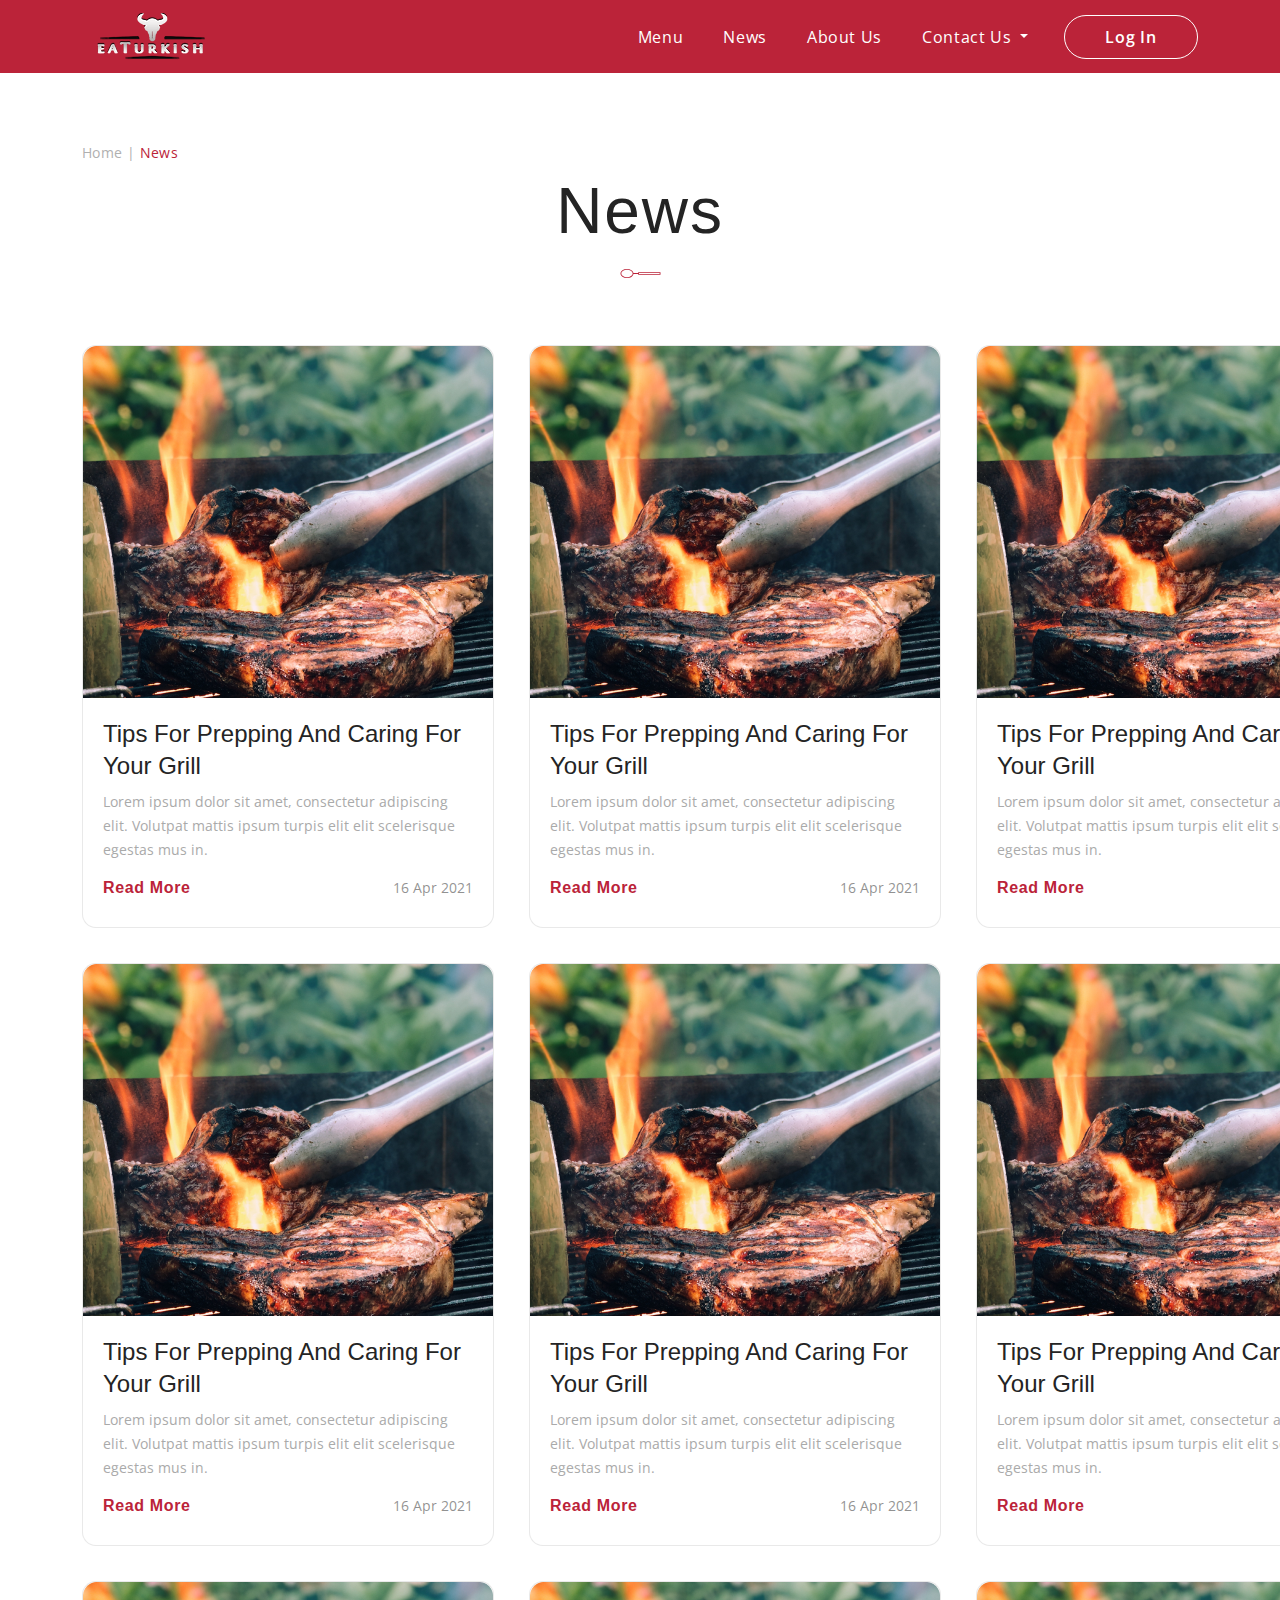
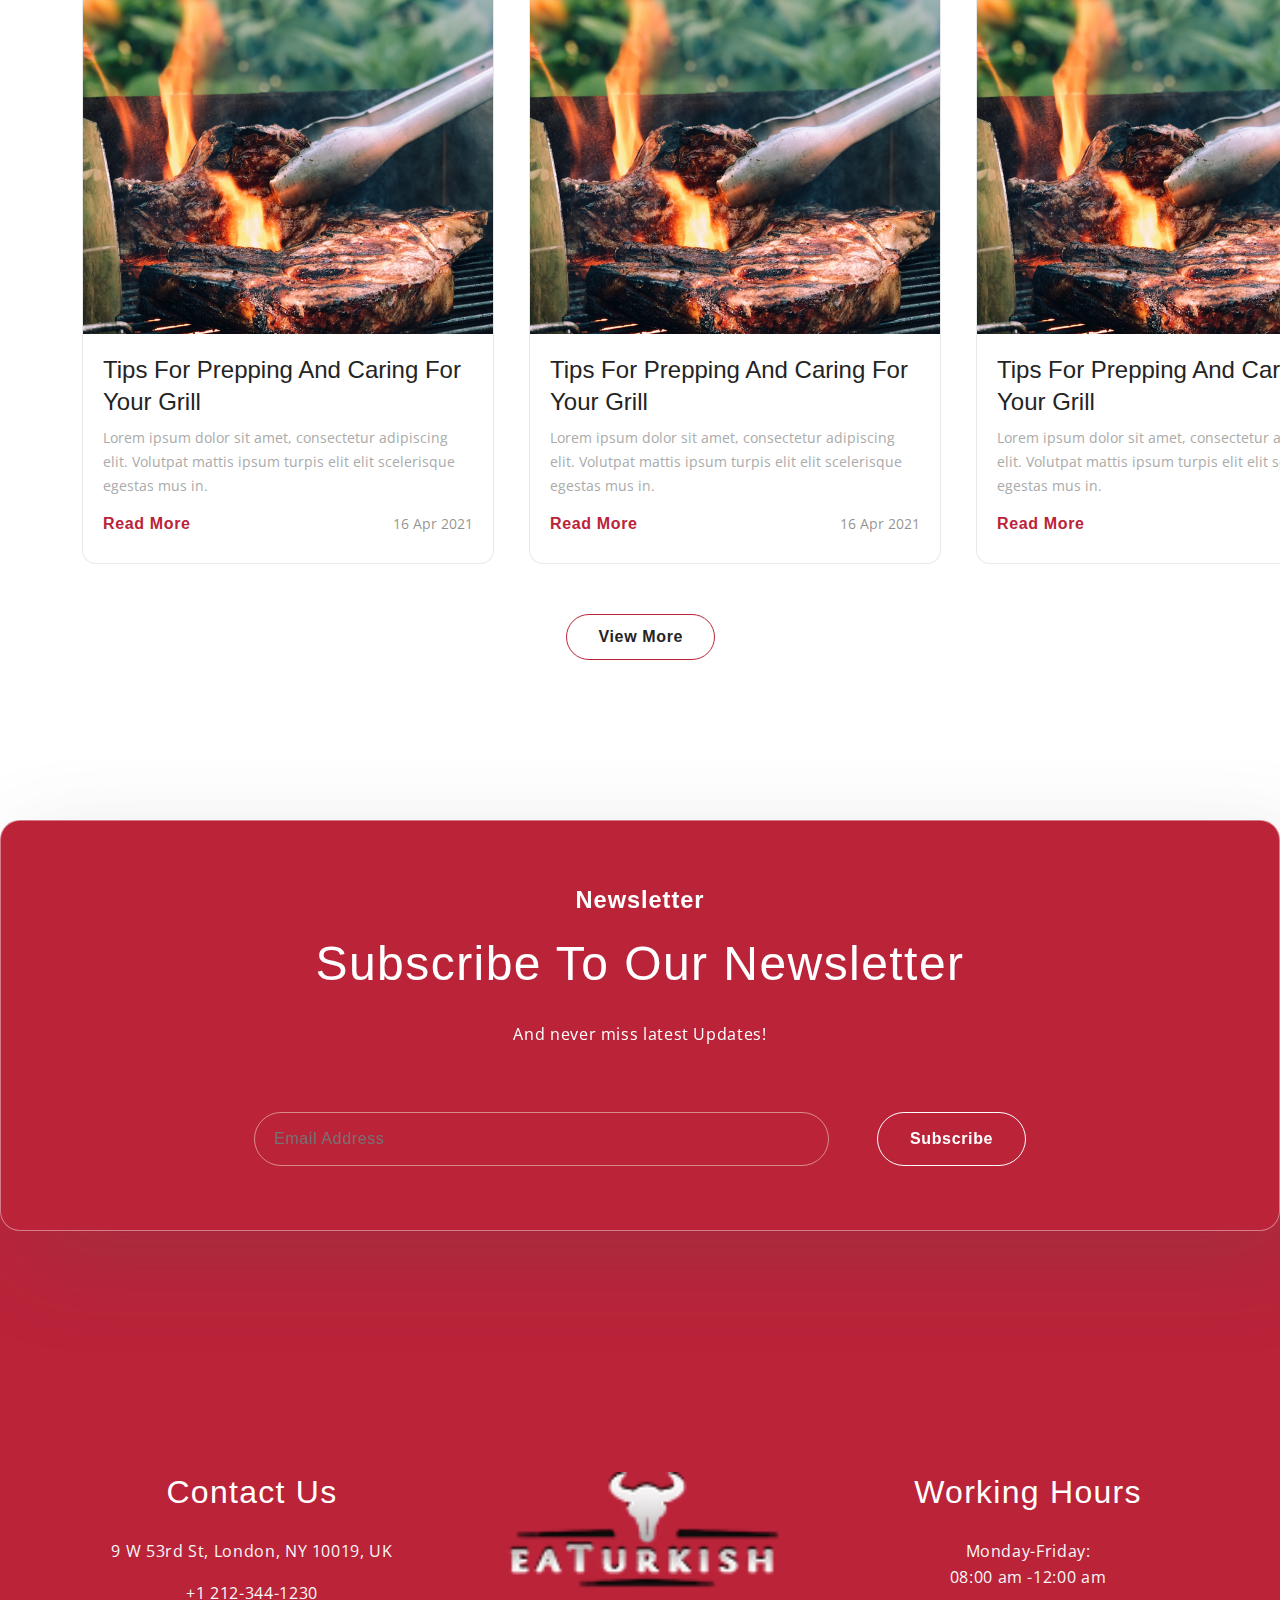
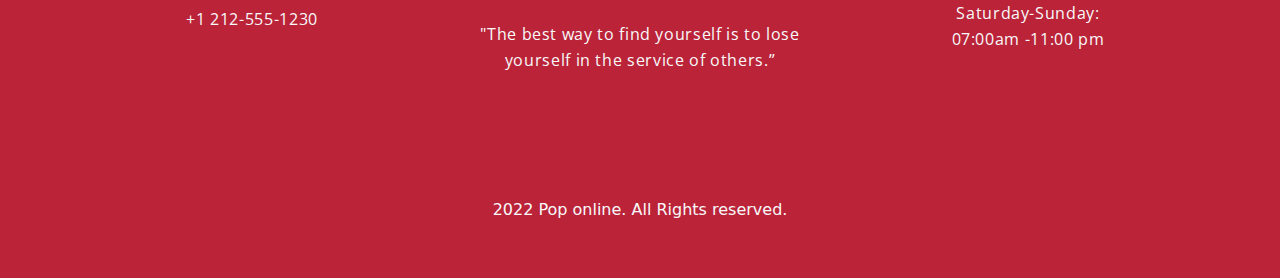
<file: news.html>
<!DOCTYPE html>
<html lang="en">
  <head>
    <meta charset="UTF-8" />
    <meta http-equiv="X-UA-Compatible" content="IE=edge" />
    <meta name="viewport" content="width=device-width, initial-scale=1.0" />
    <link
      rel="stylesheet"
      href="https://unicons.iconscout.com/release/v4.0.0/css/line.css"
    />
    <link
      rel="stylesheet"
      href="https://cdn.korzh.com/metroui/v4.5.1/css/metro-all.min.css"
    />
    <link rel="stylesheet" href="css/bootstrap.min.css" />
    <link rel="stylesheet" href="css/news.min.css" />
    <link
      rel="stylesheet"
      href="https://cdnjs.cloudflare.com/ajax/libs/OwlCarousel2/2.3.4/assets/owl.carousel.min.css"
      integrity="sha512-tS3S5qG0BlhnQROyJXvNjeEM4UpMXHrQfTGmbQ1gKmelCxlSEBUaxhRBj/EFTzpbP4RVSrpEikbmdJobCvhE3g=="
      crossorigin="anonymous"
      referrerpolicy="no-referrer"
    />
    <link
      rel="stylesheet"
      href="https://cdnjs.cloudflare.com/ajax/libs/OwlCarousel2/2.3.4/assets/owl.theme.default.min.css"
      integrity="sha512-sMXtMNL1zRzolHYKEujM2AqCLUR9F2C4/05cdbxjjLSRvMQIciEPCQZo++nk7go3BtSuK9kfa/s+a4f4i5pLkw=="
      crossorigin="anonymous"
      referrerpolicy="no-referrer"
    />
    <title>Document</title>
  </head>
  <body>
    <button id="backtop">
      <a href="#"><i class="uil uil-arrow-up"></i></a>
    </button>
    <div id="loading">
      <div class="loadingio-spinner-spin-30qgvzoy7pd">
        <div class="ldio-8gsj946k6k">
          <div><div></div></div>
          <div><div></div></div>
          <div><div></div></div>
          <div><div></div></div>
          <div><div></div></div>
          <div><div></div></div>
          <div><div></div></div>
          <div><div></div></div>
        </div>
      </div>
    </div>
    <header w3-include-html="nav.html"></header>
    <section id="news">
      <div class="container">
        <div class="news">
          <div class="news-active__page d-flex align-items-center column-gap-1">
            <a href="index.html"><h5 class="color-white">Home |</h5></a>
            <a href="contact.html"><h5 class="color-red">News</h5></a>
          </div>
          <div class="news-heading text-center">
            <h1>News</h1>
            <img src="images/red-spoon.svg" alt="" />
          </div>
        </div>
      </div>
    </section>
    <section id="gericht">
      <div class="container">
        <div class="gericht mb-gallery">
          <div class="gericht__cards">
            <div class="gericht__cards-card">
              <img src="images/home/gericht-img1.png" alt="" />
              <div class="gericht__card-content">
                <h3 class="gericht__card-head">
                  tips for prepping and caring for your grill
                </h3>
                <p class="gericht__card-text">
                  Lorem ipsum dolor sit amet, consectetur adipiscing elit.
                  Volutpat mattis ipsum turpis elit elit scelerisque egestas mus
                  in.
                </p>
                <div
                  class="gericht__card-more d-flex justify-content-between align-items-center"
                >
                  <a href="#">Read More</a>
                  <p class="more-text m-0">16 Apr 2021</p>
                </div>
              </div>
            </div>
            <div class="gericht__cards-card">
              <img src="images/home/gericht-img1.png" alt="" />
              <div class="gericht__card-content">
                <h3 class="gericht__card-head">
                  tips for prepping and caring for your grill
                </h3>
                <p class="gericht__card-text">
                  Lorem ipsum dolor sit amet, consectetur adipiscing elit.
                  Volutpat mattis ipsum turpis elit elit scelerisque egestas mus
                  in.
                </p>
                <div
                  class="gericht__card-more d-flex justify-content-between align-items-center"
                >
                  <a href="#">Read More</a>
                  <p class="more-text m-0">16 Apr 2021</p>
                </div>
              </div>
            </div>
            <div class="gericht__cards-card">
              <img src="images/home/gericht-img1.png" alt="" />
              <div class="gericht__card-content">
                <h3 class="gericht__card-head">
                  tips for prepping and caring for your grill
                </h3>
                <p class="gericht__card-text">
                  Lorem ipsum dolor sit amet, consectetur adipiscing elit.
                  Volutpat mattis ipsum turpis elit elit scelerisque egestas mus
                  in.
                </p>
                <div
                  class="gericht__card-more d-flex justify-content-between align-items-center"
                >
                  <a href="#">Read More</a>
                  <p class="more-text m-0">16 Apr 2021</p>
                </div>
              </div>
            </div>
            <div class="gericht__cards-card">
              <img src="images/home/gericht-img1.png" alt="" />
              <div class="gericht__card-content">
                <h3 class="gericht__card-head">
                  tips for prepping and caring for your grill
                </h3>
                <p class="gericht__card-text">
                  Lorem ipsum dolor sit amet, consectetur adipiscing elit.
                  Volutpat mattis ipsum turpis elit elit scelerisque egestas mus
                  in.
                </p>
                <div
                  class="gericht__card-more d-flex justify-content-between align-items-center"
                >
                  <a href="#">Read More</a>
                  <p class="more-text m-0">16 Apr 2021</p>
                </div>
              </div>
            </div>
            <div class="gericht__cards-card">
              <img src="images/home/gericht-img1.png" alt="" />
              <div class="gericht__card-content">
                <h3 class="gericht__card-head">
                  tips for prepping and caring for your grill
                </h3>
                <p class="gericht__card-text">
                  Lorem ipsum dolor sit amet, consectetur adipiscing elit.
                  Volutpat mattis ipsum turpis elit elit scelerisque egestas mus
                  in.
                </p>
                <div
                  class="gericht__card-more d-flex justify-content-between align-items-center"
                >
                  <a href="#">Read More</a>
                  <p class="more-text m-0">16 Apr 2021</p>
                </div>
              </div>
            </div>
            <div class="gericht__cards-card">
              <img src="images/home/gericht-img1.png" alt="" />
              <div class="gericht__card-content">
                <h3 class="gericht__card-head">
                  tips for prepping and caring for your grill
                </h3>
                <p class="gericht__card-text">
                  Lorem ipsum dolor sit amet, consectetur adipiscing elit.
                  Volutpat mattis ipsum turpis elit elit scelerisque egestas mus
                  in.
                </p>
                <div
                  class="gericht__card-more d-flex justify-content-between align-items-center"
                >
                  <a href="#">Read More</a>
                  <p class="more-text m-0">16 Apr 2021</p>
                </div>
              </div>
            </div>
            <div class="gericht__cards-card">
              <img src="images/home/gericht-img1.png" alt="" />
              <div class="gericht__card-content">
                <h3 class="gericht__card-head">
                  tips for prepping and caring for your grill
                </h3>
                <p class="gericht__card-text">
                  Lorem ipsum dolor sit amet, consectetur adipiscing elit.
                  Volutpat mattis ipsum turpis elit elit scelerisque egestas mus
                  in.
                </p>
                <div
                  class="gericht__card-more d-flex justify-content-between align-items-center"
                >
                  <a href="#">Read More</a>
                  <p class="more-text m-0">16 Apr 2021</p>
                </div>
              </div>
            </div>
            <div class="gericht__cards-card">
              <img src="images/home/gericht-img1.png" alt="" />
              <div class="gericht__card-content">
                <h3 class="gericht__card-head">
                  tips for prepping and caring for your grill
                </h3>
                <p class="gericht__card-text">
                  Lorem ipsum dolor sit amet, consectetur adipiscing elit.
                  Volutpat mattis ipsum turpis elit elit scelerisque egestas mus
                  in.
                </p>
                <div
                  class="gericht__card-more d-flex justify-content-between align-items-center"
                >
                  <a href="#">Read More</a>
                  <p class="more-text m-0">16 Apr 2021</p>
                </div>
              </div>
            </div>
            <div class="gericht__cards-card">
              <img src="images/home/gericht-img1.png" alt="" />
              <div class="gericht__card-content">
                <h3 class="gericht__card-head">
                  tips for prepping and caring for your grill
                </h3>
                <p class="gericht__card-text">
                  Lorem ipsum dolor sit amet, consectetur adipiscing elit.
                  Volutpat mattis ipsum turpis elit elit scelerisque egestas mus
                  in.
                </p>
                <div
                  class="gericht__card-more d-flex justify-content-between align-items-center"
                >
                  <a href="#">Read More</a>
                  <p class="more-text m-0">16 Apr 2021</p>
                </div>
              </div>
            </div>
          </div>
          <div class="gericht-btn d-flex justify-content-center">
            <a href="#">View More</a>
          </div>
        </div>
      </div>
    </section>
    <footer w3-include-html="footer.html"></footer>
    <script src="js/bootstrap.bundle.min.js"></script>
    <script src="js/main.js"></script>
    <script src="https://cdn.korzh.com/metroui/v4.5.1/js/metro.min.js"></script>
    <script
      src="https://cdnjs.cloudflare.com/ajax/libs/jquery/3.6.3/jquery.min.js"
      integrity="sha512-STof4xm1wgkfm7heWqFJVn58Hm3EtS31XFaagaa8VMReCXAkQnJZ+jEy8PCC/iT18dFy95WcExNHFTqLyp72eQ=="
      crossorigin="anonymous"
      referrerpolicy="no-referrer"
    ></script>
    <script
      src="https://cdnjs.cloudflare.com/ajax/libs/OwlCarousel2/2.3.4/owl.carousel.min.js"
      integrity="sha512-bPs7Ae6pVvhOSiIcyUClR7/q2OAsRiovw4vAkX+zJbw3ShAeeqezq50RIIcIURq7Oa20rW2n2q+fyXBNcU9lrw=="
      crossorigin="anonymous"
      referrerpolicy="no-referrer"
    ></script>
  </body>
</html>
</file>
<file: css/about.min.css>
@import"https://fonts.googleapis.com/css2?family=Open+Sans:wght@400;500;600;700&display=swap";@import"https://fonts.cdnfonts.com/css/cera-round-pro";@import"https://fonts.googleapis.com/css2?family=Inter:wght@400;600&display=swap";@import"https://fonts.googleapis.com/css2?family=Roboto&display=swap";html{scroll-behavior:smooth}a{text-decoration:none !important;cursor:pointer}button{cursor:pointer}ul{list-style-type:none}input:focus{outline:none}#backtop{border:none;position:fixed;bottom:30px;right:30px;z-index:99;cursor:pointer;border-radius:45%;background-color:rgba(255,255,255,.7019607843);opacity:0;transition:.5s}#backtop i{color:rgba(187,35,57,.7);font-size:1.875rem}#loading{position:fixed;background-color:#fff;top:0;bottom:0;left:0;right:0;display:flex;align-items:center;justify-content:center;z-index:2}@-webkit-keyframes ldio-8gsj946k6k{0%{opacity:1;-webkit-backface-visibility:hidden;backface-visibility:hidden;transform:translateZ(0) scale(1.5, 1.5)}100%{opacity:0;-webkit-backface-visibility:hidden;backface-visibility:hidden;transform:translateZ(0) scale(1, 1)}}@keyframes ldio-8gsj946k6k{0%{opacity:1;-webkit-backface-visibility:hidden;backface-visibility:hidden;transform:translateZ(0) scale(1.5, 1.5)}100%{opacity:0;-webkit-backface-visibility:hidden;backface-visibility:hidden;transform:translateZ(0) scale(1, 1)}}.ldio-8gsj946k6k div>div{position:absolute;width:24px;height:24px;border-radius:50%;background:#ff727d;-webkit-animation:ldio-8gsj946k6k 1s linear infinite;animation:ldio-8gsj946k6k 1s linear infinite}@media(max-width: 500px){.ldio-8gsj946k6k div>div{width:10px;height:10px}}.ldio-8gsj946k6k div:nth-child(1)>div{left:148px;top:88px;-webkit-animation-delay:-0.875s;animation-delay:-0.875s}.ldio-8gsj946k6k>div:nth-child(1){transform:rotate(0deg);transform-origin:160px 100px}.ldio-8gsj946k6k div:nth-child(2)>div{left:130px;top:130px;-webkit-animation-delay:-0.75s;animation-delay:-0.75s}.ldio-8gsj946k6k>div:nth-child(2){transform:rotate(45deg);transform-origin:142px 142px}.ldio-8gsj946k6k div:nth-child(3)>div{left:88px;top:148px;-webkit-animation-delay:-0.625s;animation-delay:-0.625s}.ldio-8gsj946k6k>div:nth-child(3){transform:rotate(90deg);transform-origin:100px 160px}.ldio-8gsj946k6k div:nth-child(4)>div{left:46px;top:130px;-webkit-animation-delay:-0.5s;animation-delay:-0.5s}.ldio-8gsj946k6k>div:nth-child(4){transform:rotate(135deg);transform-origin:58px 142px}.ldio-8gsj946k6k div:nth-child(5)>div{left:28px;top:88px;-webkit-animation-delay:-0.375s;animation-delay:-0.375s}.ldio-8gsj946k6k>div:nth-child(5){transform:rotate(180deg);transform-origin:40px 100px}.ldio-8gsj946k6k div:nth-child(6)>div{left:46px;top:46px;-webkit-animation-delay:-0.25s;animation-delay:-0.25s}.ldio-8gsj946k6k>div:nth-child(6){transform:rotate(225deg);transform-origin:58px 58px}.ldio-8gsj946k6k div:nth-child(7)>div{left:88px;top:28px;-webkit-animation-delay:-0.125s;animation-delay:-0.125s}.ldio-8gsj946k6k>div:nth-child(7){transform:rotate(270deg);transform-origin:100px 40px}.ldio-8gsj946k6k div:nth-child(8)>div{left:130px;top:46px;-webkit-animation-delay:0s;animation-delay:0s}.ldio-8gsj946k6k>div:nth-child(8){transform:rotate(315deg);transform-origin:142px 58px}.loadingio-spinner-spin-30qgvzoy7pd{width:200px;height:200px;display:inline-block;overflow:hidden;background:#fff}.ldio-8gsj946k6k{width:100%;height:100%;position:relative;transform:translateZ(0) scale(1);-webkit-backface-visibility:hidden;backface-visibility:hidden;transform-origin:0 0}@media(max-width: 500px){.ldio-8gsj946k6k{width:20%;height:20%}}.ldio-8gsj946k6k div{box-sizing:content-box}@media(min-width: 100px){:root{font-size:13px}}@media(min-width: 576px){:root{font-size:14px}}@media(min-width: 768px){:root{font-size:15px}}@media(min-width: 992px){:root{font-size:16px !important}}.mb-gallery{margin-bottom:120px}@media(min-width: 768px){.mb-gallery{margin-bottom:240px !important}}footer{position:relative;padding-top:120px}.footer-top__absolute{display:none;padding:64px 0;position:absolute;top:-200px;left:0;right:0;z-index:999;background:#bb2339;border:1px solid rgba(255,255,255,.4);box-shadow:22px 30px 95px 1px rgba(86,86,86,.2);border-radius:20px}@media(min-width: 768px){.footer-top__absolute{display:block !important}}.footer-top__absolute .footer-top__descript{font-family:"Cera Round Pro",sans-serif;font-style:normal;font-weight:700;font-size:1.475rem;line-height:130%;letter-spacing:.04em;text-transform:capitalize;font-feature-settings:"tnum" on,"lnum" on;color:#fff}.footer-top__absolute .footer-top__heading{margin:17px 0 25px;font-family:"Cera Round Pro",sans-serif;font-style:normal;font-weight:500;font-size:3rem;line-height:130%;letter-spacing:.03em;text-transform:capitalize;font-feature-settings:"tnum" on,"lnum" on;color:#fff}.footer-top__absolute .footer-top__text{font-family:"Open Sans";font-style:normal;font-weight:400;font-size:1rem;line-height:175%;text-align:center;letter-spacing:.04em;color:#fff}.footer-top__absolute form{margin-top:64px}.footer-top__absolute form input{width:45%;padding:12px 19px;font-family:"Cera Round Pro",sans-serif;font-style:normal;font-weight:500;font-size:1rem;line-height:175%;background-color:rgba(0,0,0,0);letter-spacing:.04em;text-transform:capitalize;font-feature-settings:"tnum" on,"lnum" on;color:#aaa;border:1px solid rgba(245,239,219,.5);border-radius:100px}.footer-top__absolute form a{padding:12px 32px;font-family:"Cera Round Pro",sans-serif;font-style:normal;font-weight:700;font-size:1rem;line-height:175%;letter-spacing:.04em;color:#fff;border:1px solid #fff;border-radius:100px}.footer-top__absolute form a:hover{color:rgba(255,255,255,.7);text-decoration:none}.footer{padding:40px 0;background-color:#bb2339}.footer-top{display:block;padding:64px 0;background:#bb2339;border:1px solid rgba(255,255,255,.4);box-shadow:22px 30px 95px 1px rgba(86,86,86,.2);border-radius:20px}@media(min-width: 768px){.footer-top{display:none !important}}.footer-top__descript{font-family:"Cera Round Pro",sans-serif;font-style:normal;font-weight:700;font-size:1.475rem;line-height:130%;letter-spacing:.04em;text-transform:capitalize;font-feature-settings:"tnum" on,"lnum" on;color:#fff}.footer-top__heading{margin:17px 0 25px;font-family:"Cera Round Pro",sans-serif;font-style:normal;font-weight:500;font-size:3rem;line-height:130%;letter-spacing:.03em;text-transform:capitalize;font-feature-settings:"tnum" on,"lnum" on;color:#fff}.footer-top__text{font-family:"Open Sans";font-style:normal;font-weight:400;font-size:1rem;line-height:175%;text-align:center;letter-spacing:.04em;color:#fff}.footer-top form{margin-top:64px}.footer-top form input{width:45%;padding:12px 19px;font-family:"Cera Round Pro",sans-serif;font-style:normal;font-weight:500;font-size:1rem;line-height:175%;background-color:rgba(0,0,0,0);letter-spacing:.04em;text-transform:capitalize;font-feature-settings:"tnum" on,"lnum" on;color:#aaa;border:1px solid rgba(245,239,219,.5);border-radius:100px}.footer-top form a{padding:12px 32px;font-family:"Cera Round Pro",sans-serif;font-style:normal;font-weight:700;font-size:1rem;line-height:175%;letter-spacing:.04em;color:#fff;border:1px solid #fff;border-radius:100px}.footer-top form a:hover{color:rgba(255,255,255,.7);text-decoration:none}.footer-bottom{padding:100px 0 80px}@media(min-width: 768px){.footer-bottom{padding:292px 0 80px !important}}@media(min-width: 576px){.footer-bottom{flex-wrap:nowrap !important}}.footer-bottom h2{margin-bottom:24px;font-family:"Cera Round Pro",sans-serif;font-style:normal;font-weight:400;font-size:2rem;line-height:130%;letter-spacing:.04em;text-transform:capitalize;font-feature-settings:"tnum" on,"lnum" on;color:#fff}.footer-bottom p{margin-bottom:10px;font-family:"Open Sans";font-style:normal;font-weight:400;font-size:1rem;line-height:26px;letter-spacing:.04em;color:#fff}.footer-bottom__contact .contact-address{font-family:"Open Sans";font-style:normal;font-weight:400;font-size:1rem;line-height:26px;letter-spacing:.04em}.footer-bottom__contact .footer-contact__tel a{font-family:"Open Sans";font-style:normal;font-weight:400;font-size:1rem;line-height:26px;letter-spacing:.04em}.footer-bottom__logo .logo-text{max-width:438px;margin:32px 0 45px}.footer-bottom__logo .bottom-logo__icon i{font-size:24px}header{background-color:#bb2339 !important}.container-fluid::after,.container::after,aside::after,footer::after,header::after,section::after,.container-fluid::after,.container::after,aside::after,footer::after,header::after,section::after{display:none;clear:both;content:""}.dropdown-toggle::before{display:none}.navbar-shrink{z-index:99}.navbar-shrink .navbar{padding:5px 0;transition:.5s}.navbar-shrink .bg-body-tertiary{box-shadow:0 3px 3px 0 #d47575}.bg-body-tertiary{background-color:#bb2339 !important}.custom-droplink{transition:.3s}.custom-droplink:hover,.custom-droplink:focus{color:#bb2339}.custom-navlink{padding:0 20px !important;font-family:"Open Sans";font-style:normal;font-weight:400;font-size:16px;line-height:22px;letter-spacing:.04em;color:#fff;transition:.3s}@media(max-width: 992px){.custom-navlink{padding:10px 0 !important}}.custom-navlink:hover,.custom-navlink:focus{color:rgba(255,255,255,.7)}.navbar-btn{padding:10px 40px;border:1px solid #fff;border-radius:100px;font-family:"Open Sans";font-style:normal;font-weight:600;font-size:1rem;line-height:175%;letter-spacing:.05em;text-transform:capitalize;color:#fff}.offcanvas{visibility:hidden;background-color:#bb2339}.btn-close{color:#333}.btn-close:focus{box-shadow:0 0 0 .25rem rgba(59,59,59,.2509803922)}.navbar-toggler:focus{box-shadow:0 0 0 .1rem rgba(59,59,59,.2509803922)}#about{padding-top:140px}#about .about h1{font-family:"Cera Round Pro",sans-serif;font-style:normal;font-weight:500;font-size:4rem;line-height:130%;letter-spacing:.03em;text-transform:capitalize;font-feature-settings:"tnum" on,"lnum" on;color:#242424}#about .about-content{margin-top:40px}#about .about p{max-width:720px;font-family:"Open Sans";font-style:normal;font-weight:400;font-size:1.25rem;line-height:32px;letter-spacing:.04em;color:rgba(36,36,36,.8)}
</file>
<file: css/contact.min.css>
@import"https://fonts.googleapis.com/css2?family=Open+Sans:wght@400;500;600;700&display=swap";@import"https://fonts.cdnfonts.com/css/cera-round-pro";@import"https://fonts.googleapis.com/css2?family=Inter:wght@400;600&display=swap";@import"https://fonts.googleapis.com/css2?family=Roboto&display=swap";html{scroll-behavior:smooth}a{text-decoration:none !important;cursor:pointer}button{cursor:pointer}ul{list-style-type:none}input:focus{outline:none}#backtop{border:none;position:fixed;bottom:30px;right:30px;z-index:99;cursor:pointer;border-radius:45%;background-color:rgba(255,255,255,.7019607843);opacity:0;transition:.5s}#backtop i{color:rgba(187,35,57,.7);font-size:1.875rem}#loading{position:fixed;background-color:#fff;top:0;bottom:0;left:0;right:0;display:flex;align-items:center;justify-content:center;z-index:2}@-webkit-keyframes ldio-8gsj946k6k{0%{opacity:1;-webkit-backface-visibility:hidden;backface-visibility:hidden;transform:translateZ(0) scale(1.5, 1.5)}100%{opacity:0;-webkit-backface-visibility:hidden;backface-visibility:hidden;transform:translateZ(0) scale(1, 1)}}@keyframes ldio-8gsj946k6k{0%{opacity:1;-webkit-backface-visibility:hidden;backface-visibility:hidden;transform:translateZ(0) scale(1.5, 1.5)}100%{opacity:0;-webkit-backface-visibility:hidden;backface-visibility:hidden;transform:translateZ(0) scale(1, 1)}}.ldio-8gsj946k6k div>div{position:absolute;width:24px;height:24px;border-radius:50%;background:#ff727d;-webkit-animation:ldio-8gsj946k6k 1s linear infinite;animation:ldio-8gsj946k6k 1s linear infinite}@media(max-width: 500px){.ldio-8gsj946k6k div>div{width:10px;height:10px}}.ldio-8gsj946k6k div:nth-child(1)>div{left:148px;top:88px;-webkit-animation-delay:-0.875s;animation-delay:-0.875s}.ldio-8gsj946k6k>div:nth-child(1){transform:rotate(0deg);transform-origin:160px 100px}.ldio-8gsj946k6k div:nth-child(2)>div{left:130px;top:130px;-webkit-animation-delay:-0.75s;animation-delay:-0.75s}.ldio-8gsj946k6k>div:nth-child(2){transform:rotate(45deg);transform-origin:142px 142px}.ldio-8gsj946k6k div:nth-child(3)>div{left:88px;top:148px;-webkit-animation-delay:-0.625s;animation-delay:-0.625s}.ldio-8gsj946k6k>div:nth-child(3){transform:rotate(90deg);transform-origin:100px 160px}.ldio-8gsj946k6k div:nth-child(4)>div{left:46px;top:130px;-webkit-animation-delay:-0.5s;animation-delay:-0.5s}.ldio-8gsj946k6k>div:nth-child(4){transform:rotate(135deg);transform-origin:58px 142px}.ldio-8gsj946k6k div:nth-child(5)>div{left:28px;top:88px;-webkit-animation-delay:-0.375s;animation-delay:-0.375s}.ldio-8gsj946k6k>div:nth-child(5){transform:rotate(180deg);transform-origin:40px 100px}.ldio-8gsj946k6k div:nth-child(6)>div{left:46px;top:46px;-webkit-animation-delay:-0.25s;animation-delay:-0.25s}.ldio-8gsj946k6k>div:nth-child(6){transform:rotate(225deg);transform-origin:58px 58px}.ldio-8gsj946k6k div:nth-child(7)>div{left:88px;top:28px;-webkit-animation-delay:-0.125s;animation-delay:-0.125s}.ldio-8gsj946k6k>div:nth-child(7){transform:rotate(270deg);transform-origin:100px 40px}.ldio-8gsj946k6k div:nth-child(8)>div{left:130px;top:46px;-webkit-animation-delay:0s;animation-delay:0s}.ldio-8gsj946k6k>div:nth-child(8){transform:rotate(315deg);transform-origin:142px 58px}.loadingio-spinner-spin-30qgvzoy7pd{width:200px;height:200px;display:inline-block;overflow:hidden;background:#fff}.ldio-8gsj946k6k{width:100%;height:100%;position:relative;transform:translateZ(0) scale(1);-webkit-backface-visibility:hidden;backface-visibility:hidden;transform-origin:0 0}@media(max-width: 500px){.ldio-8gsj946k6k{width:20%;height:20%}}.ldio-8gsj946k6k div{box-sizing:content-box}@media(min-width: 100px){:root{font-size:13px}}@media(min-width: 576px){:root{font-size:14px}}@media(min-width: 768px){:root{font-size:15px}}@media(min-width: 992px){:root{font-size:16px !important}}.mb-gallery{margin-bottom:120px}@media(min-width: 768px){.mb-gallery{margin-bottom:240px !important}}footer{position:relative;padding-top:120px}.footer-top__absolute{display:none;padding:64px 0;position:absolute;top:-200px;left:0;right:0;z-index:999;background:#bb2339;border:1px solid rgba(255,255,255,.4);box-shadow:22px 30px 95px 1px rgba(86,86,86,.2);border-radius:20px}@media(min-width: 768px){.footer-top__absolute{display:block !important}}.footer-top__absolute .footer-top__descript{font-family:"Cera Round Pro",sans-serif;font-style:normal;font-weight:700;font-size:1.475rem;line-height:130%;letter-spacing:.04em;text-transform:capitalize;font-feature-settings:"tnum" on,"lnum" on;color:#fff}.footer-top__absolute .footer-top__heading{margin:17px 0 25px;font-family:"Cera Round Pro",sans-serif;font-style:normal;font-weight:500;font-size:3rem;line-height:130%;letter-spacing:.03em;text-transform:capitalize;font-feature-settings:"tnum" on,"lnum" on;color:#fff}.footer-top__absolute .footer-top__text{font-family:"Open Sans";font-style:normal;font-weight:400;font-size:1rem;line-height:175%;text-align:center;letter-spacing:.04em;color:#fff}.footer-top__absolute form{margin-top:64px}.footer-top__absolute form input{width:45%;padding:12px 19px;font-family:"Cera Round Pro",sans-serif;font-style:normal;font-weight:500;font-size:1rem;line-height:175%;background-color:rgba(0,0,0,0);letter-spacing:.04em;text-transform:capitalize;font-feature-settings:"tnum" on,"lnum" on;color:#aaa;border:1px solid rgba(245,239,219,.5);border-radius:100px}.footer-top__absolute form a{padding:12px 32px;font-family:"Cera Round Pro",sans-serif;font-style:normal;font-weight:700;font-size:1rem;line-height:175%;letter-spacing:.04em;color:#fff;border:1px solid #fff;border-radius:100px}.footer-top__absolute form a:hover{color:rgba(255,255,255,.7);text-decoration:none}.footer{padding:40px 0;background-color:#bb2339}.footer-top{display:block;padding:64px 0;background:#bb2339;border:1px solid rgba(255,255,255,.4);box-shadow:22px 30px 95px 1px rgba(86,86,86,.2);border-radius:20px}@media(min-width: 768px){.footer-top{display:none !important}}.footer-top__descript{font-family:"Cera Round Pro",sans-serif;font-style:normal;font-weight:700;font-size:1.475rem;line-height:130%;letter-spacing:.04em;text-transform:capitalize;font-feature-settings:"tnum" on,"lnum" on;color:#fff}.footer-top__heading{margin:17px 0 25px;font-family:"Cera Round Pro",sans-serif;font-style:normal;font-weight:500;font-size:3rem;line-height:130%;letter-spacing:.03em;text-transform:capitalize;font-feature-settings:"tnum" on,"lnum" on;color:#fff}.footer-top__text{font-family:"Open Sans";font-style:normal;font-weight:400;font-size:1rem;line-height:175%;text-align:center;letter-spacing:.04em;color:#fff}.footer-top form{margin-top:64px}.footer-top form input{width:45%;padding:12px 19px;font-family:"Cera Round Pro",sans-serif;font-style:normal;font-weight:500;font-size:1rem;line-height:175%;background-color:rgba(0,0,0,0);letter-spacing:.04em;text-transform:capitalize;font-feature-settings:"tnum" on,"lnum" on;color:#aaa;border:1px solid rgba(245,239,219,.5);border-radius:100px}.footer-top form a{padding:12px 32px;font-family:"Cera Round Pro",sans-serif;font-style:normal;font-weight:700;font-size:1rem;line-height:175%;letter-spacing:.04em;color:#fff;border:1px solid #fff;border-radius:100px}.footer-top form a:hover{color:rgba(255,255,255,.7);text-decoration:none}.footer-bottom{padding:100px 0 80px}@media(min-width: 768px){.footer-bottom{padding:292px 0 80px !important}}@media(min-width: 576px){.footer-bottom{flex-wrap:nowrap !important}}.footer-bottom h2{margin-bottom:24px;font-family:"Cera Round Pro",sans-serif;font-style:normal;font-weight:400;font-size:2rem;line-height:130%;letter-spacing:.04em;text-transform:capitalize;font-feature-settings:"tnum" on,"lnum" on;color:#fff}.footer-bottom p{margin-bottom:10px;font-family:"Open Sans";font-style:normal;font-weight:400;font-size:1rem;line-height:26px;letter-spacing:.04em;color:#fff}.footer-bottom__contact .contact-address{font-family:"Open Sans";font-style:normal;font-weight:400;font-size:1rem;line-height:26px;letter-spacing:.04em}.footer-bottom__contact .footer-contact__tel a{font-family:"Open Sans";font-style:normal;font-weight:400;font-size:1rem;line-height:26px;letter-spacing:.04em}.footer-bottom__logo .logo-text{max-width:438px;margin:32px 0 45px}.footer-bottom__logo .bottom-logo__icon i{font-size:24px}header{background-color:#bb2339 !important}.container-fluid::after,.container::after,aside::after,footer::after,header::after,section::after,.container-fluid::after,.container::after,aside::after,footer::after,header::after,section::after{display:none;clear:both;content:""}.dropdown-toggle::before{display:none}.navbar-shrink{z-index:99}.navbar-shrink .navbar{padding:5px 0;transition:.5s}.navbar-shrink .bg-body-tertiary{box-shadow:0 3px 3px 0 #d47575}.bg-body-tertiary{background-color:#bb2339 !important}.custom-droplink{transition:.3s}.custom-droplink:hover,.custom-droplink:focus{color:#bb2339}.custom-navlink{padding:0 20px !important;font-family:"Open Sans";font-style:normal;font-weight:400;font-size:16px;line-height:22px;letter-spacing:.04em;color:#fff;transition:.3s}@media(max-width: 992px){.custom-navlink{padding:10px 0 !important}}.custom-navlink:hover,.custom-navlink:focus{color:rgba(255,255,255,.7)}.navbar-btn{padding:10px 40px;border:1px solid #fff;border-radius:100px;font-family:"Open Sans";font-style:normal;font-weight:600;font-size:1rem;line-height:175%;letter-spacing:.05em;text-transform:capitalize;color:#fff}.offcanvas{visibility:hidden;background-color:#bb2339}.btn-close{color:#333}.btn-close:focus{box-shadow:0 0 0 .25rem rgba(59,59,59,.2509803922)}.navbar-toggler:focus{box-shadow:0 0 0 .1rem rgba(59,59,59,.2509803922)}#contact{padding-top:116px}#contact .contact-active__page h5{font-family:"Open Sans";font-style:normal;font-weight:400;font-size:.875rem;line-height:19px;letter-spacing:.03em;text-transform:capitalize;font-feature-settings:"tnum" on,"lnum" on}#contact .contact-active__page .color-white{color:#b0b0b0}#contact .contact-active__page .color-red{color:#bb2339}#contact .contact .contact-heading h1{font-family:"Cera Round Pro",sans-serif;font-style:normal;font-weight:500;font-size:4rem;line-height:130%;letter-spacing:.03em;text-transform:capitalize;font-feature-settings:"tnum" on,"lnum" on;color:#242424}#contact .contact .contact-contacts{padding-top:40px;display:grid;grid-template-columns:.7fr 1.3fr;grid-gap:50px 50px}@media(max-width: 992px){#contact .contact .contact-contacts{grid-template-columns:1fr}}#contact .contact .contact-contacts .contacts-left__numbers{display:grid;row-gap:15px}#contact .contact .contact-contacts .contacts-left__numbers .numbers-card{padding:25px 20px;background:#fff;border:1px solid rgba(36,36,36,.1);border-radius:14px}#contact .contact .contact-contacts .contacts-left__numbers .numbers-card h4{font-family:"Open Sans";font-style:normal;font-weight:600;font-size:1.375rem;line-height:34px;color:#242424}#contact .contact .contact-contacts .contacts-left__numbers .numbers-card a{font-family:"Open Sans";font-style:normal;font-weight:400;font-size:14px;line-height:19px;color:rgba(36,36,36,.7)}#contact .contact .contact-contacts .contacts-left__numbers .numbers-card .numbers-card__icon{padding:18px;border-radius:50%;background:rgba(36,36,36,.05)}#contact .contact .contact-contacts .contacts-right{padding:40px 40px 50px 40px;background:#fff;border:1px solid rgba(36,36,36,.1);border-radius:14px}#contact .contact .contact-contacts .contacts-right__content{margin-bottom:40px}#contact .contact .contact-contacts .contacts-right__content .right-content__heading{font-family:"Open Sans";font-style:normal;font-weight:600;font-size:2.375rem;line-height:34px;color:#242424}#contact .contact .contact-contacts .contacts-right__content .right-content__text{max-width:565px;font-family:"Open Sans";font-style:normal;font-weight:400;font-size:16px;line-height:24px;color:rgba(36,36,36,.7)}@media(max-width: 550px){#contact .contact .contact-contacts .contacts-right .inputs-row{flex-direction:column;row-gap:25px}#contact .contact .contact-contacts .contacts-right .inputs-row .inputs-email,#contact .contact .contact-contacts .contacts-right .inputs-row .inputs-number{width:100%}}@media(max-width: 550px){#contact .contact .contact-contacts .contacts-right .inputs-email,#contact .contact .contact-contacts .contacts-right .inputs-number{width:100% !important}}#contact .contact .contact-contacts .contacts-right textarea{padding:20px 20px 100px 20px !important;margin-bottom:43px;resize:none}#contact .contact .contact-contacts .contacts-right textarea:focus{outline:none}#contact .contact .contact-contacts .contacts-right input,#contact .contact .contact-contacts .contacts-right textarea{padding:20px;font-family:"Open Sans";font-style:normal;font-weight:400;font-size:1rem;line-height:22px;display:flex;align-items:center;background:#fff;border:1px solid rgba(51,34,68,.1);border-radius:12px;color:rgba(51,51,51,.7)}#contact .contact .contact-contacts .contacts-right a{padding:18px 45px;font-family:"Open Sans";font-style:normal;font-weight:600;font-size:1.125rem;line-height:25px;color:#fff;background:#bb2339;border-radius:39px}#contact .contact .cotact-map{margin-top:110px}#contact .contact .cotact-map .map-heading{font-family:"Cera Round Pro",sans-serif;font-style:normal;font-weight:500;font-size:2.375rem;line-height:130%;letter-spacing:.03em;text-transform:capitalize;font-feature-settings:"tnum" on,"lnum" on;color:#000}
</file>
<file: css/home-products.min.css>
@import"https://fonts.googleapis.com/css2?family=Open+Sans:wght@400;500;600;700&display=swap";@import"https://fonts.cdnfonts.com/css/cera-round-pro";@import"https://fonts.googleapis.com/css2?family=Inter:wght@400;600&display=swap";@import"https://fonts.googleapis.com/css2?family=Roboto&display=swap";html{scroll-behavior:smooth}a{text-decoration:none !important;cursor:pointer}button{cursor:pointer}ul{list-style-type:none}input:focus{outline:none}#backtop{border:none;position:fixed;bottom:30px;right:30px;z-index:99;cursor:pointer;border-radius:45%;background-color:rgba(255,255,255,.7019607843);opacity:0;transition:.5s}#backtop i{color:rgba(187,35,57,.7);font-size:1.875rem}#loading{position:fixed;background-color:#fff;top:0;bottom:0;left:0;right:0;display:flex;align-items:center;justify-content:center;z-index:2}@-webkit-keyframes ldio-8gsj946k6k{0%{opacity:1;-webkit-backface-visibility:hidden;backface-visibility:hidden;transform:translateZ(0) scale(1.5, 1.5)}100%{opacity:0;-webkit-backface-visibility:hidden;backface-visibility:hidden;transform:translateZ(0) scale(1, 1)}}@keyframes ldio-8gsj946k6k{0%{opacity:1;-webkit-backface-visibility:hidden;backface-visibility:hidden;transform:translateZ(0) scale(1.5, 1.5)}100%{opacity:0;-webkit-backface-visibility:hidden;backface-visibility:hidden;transform:translateZ(0) scale(1, 1)}}.ldio-8gsj946k6k div>div{position:absolute;width:24px;height:24px;border-radius:50%;background:#ff727d;-webkit-animation:ldio-8gsj946k6k 1s linear infinite;animation:ldio-8gsj946k6k 1s linear infinite}@media(max-width: 500px){.ldio-8gsj946k6k div>div{width:10px;height:10px}}.ldio-8gsj946k6k div:nth-child(1)>div{left:148px;top:88px;-webkit-animation-delay:-0.875s;animation-delay:-0.875s}.ldio-8gsj946k6k>div:nth-child(1){transform:rotate(0deg);transform-origin:160px 100px}.ldio-8gsj946k6k div:nth-child(2)>div{left:130px;top:130px;-webkit-animation-delay:-0.75s;animation-delay:-0.75s}.ldio-8gsj946k6k>div:nth-child(2){transform:rotate(45deg);transform-origin:142px 142px}.ldio-8gsj946k6k div:nth-child(3)>div{left:88px;top:148px;-webkit-animation-delay:-0.625s;animation-delay:-0.625s}.ldio-8gsj946k6k>div:nth-child(3){transform:rotate(90deg);transform-origin:100px 160px}.ldio-8gsj946k6k div:nth-child(4)>div{left:46px;top:130px;-webkit-animation-delay:-0.5s;animation-delay:-0.5s}.ldio-8gsj946k6k>div:nth-child(4){transform:rotate(135deg);transform-origin:58px 142px}.ldio-8gsj946k6k div:nth-child(5)>div{left:28px;top:88px;-webkit-animation-delay:-0.375s;animation-delay:-0.375s}.ldio-8gsj946k6k>div:nth-child(5){transform:rotate(180deg);transform-origin:40px 100px}.ldio-8gsj946k6k div:nth-child(6)>div{left:46px;top:46px;-webkit-animation-delay:-0.25s;animation-delay:-0.25s}.ldio-8gsj946k6k>div:nth-child(6){transform:rotate(225deg);transform-origin:58px 58px}.ldio-8gsj946k6k div:nth-child(7)>div{left:88px;top:28px;-webkit-animation-delay:-0.125s;animation-delay:-0.125s}.ldio-8gsj946k6k>div:nth-child(7){transform:rotate(270deg);transform-origin:100px 40px}.ldio-8gsj946k6k div:nth-child(8)>div{left:130px;top:46px;-webkit-animation-delay:0s;animation-delay:0s}.ldio-8gsj946k6k>div:nth-child(8){transform:rotate(315deg);transform-origin:142px 58px}.loadingio-spinner-spin-30qgvzoy7pd{width:200px;height:200px;display:inline-block;overflow:hidden;background:#fff}.ldio-8gsj946k6k{width:100%;height:100%;position:relative;transform:translateZ(0) scale(1);-webkit-backface-visibility:hidden;backface-visibility:hidden;transform-origin:0 0}@media(max-width: 500px){.ldio-8gsj946k6k{width:20%;height:20%}}.ldio-8gsj946k6k div{box-sizing:content-box}@media(min-width: 100px){:root{font-size:13px}}@media(min-width: 576px){:root{font-size:14px}}@media(min-width: 768px){:root{font-size:15px}}@media(min-width: 992px){:root{font-size:16px !important}}.mb-gallery{margin-bottom:120px}@media(min-width: 768px){.mb-gallery{margin-bottom:240px !important}}footer{position:relative;padding-top:120px}.footer-top__absolute{display:none;padding:64px 0;position:absolute;top:-200px;left:0;right:0;z-index:999;background:#bb2339;border:1px solid rgba(255,255,255,.4);box-shadow:22px 30px 95px 1px rgba(86,86,86,.2);border-radius:20px}@media(min-width: 768px){.footer-top__absolute{display:block !important}}.footer-top__absolute .footer-top__descript{font-family:"Cera Round Pro",sans-serif;font-style:normal;font-weight:700;font-size:1.475rem;line-height:130%;letter-spacing:.04em;text-transform:capitalize;font-feature-settings:"tnum" on,"lnum" on;color:#fff}.footer-top__absolute .footer-top__heading{margin:17px 0 25px;font-family:"Cera Round Pro",sans-serif;font-style:normal;font-weight:500;font-size:3rem;line-height:130%;letter-spacing:.03em;text-transform:capitalize;font-feature-settings:"tnum" on,"lnum" on;color:#fff}.footer-top__absolute .footer-top__text{font-family:"Open Sans";font-style:normal;font-weight:400;font-size:1rem;line-height:175%;text-align:center;letter-spacing:.04em;color:#fff}.footer-top__absolute form{margin-top:64px}.footer-top__absolute form input{width:45%;padding:12px 19px;font-family:"Cera Round Pro",sans-serif;font-style:normal;font-weight:500;font-size:1rem;line-height:175%;background-color:rgba(0,0,0,0);letter-spacing:.04em;text-transform:capitalize;font-feature-settings:"tnum" on,"lnum" on;color:#aaa;border:1px solid rgba(245,239,219,.5);border-radius:100px}.footer-top__absolute form a{padding:12px 32px;font-family:"Cera Round Pro",sans-serif;font-style:normal;font-weight:700;font-size:1rem;line-height:175%;letter-spacing:.04em;color:#fff;border:1px solid #fff;border-radius:100px}.footer-top__absolute form a:hover{color:rgba(255,255,255,.7);text-decoration:none}.footer{padding:40px 0;background-color:#bb2339}.footer-top{display:block;padding:64px 0;background:#bb2339;border:1px solid rgba(255,255,255,.4);box-shadow:22px 30px 95px 1px rgba(86,86,86,.2);border-radius:20px}@media(min-width: 768px){.footer-top{display:none !important}}.footer-top__descript{font-family:"Cera Round Pro",sans-serif;font-style:normal;font-weight:700;font-size:1.475rem;line-height:130%;letter-spacing:.04em;text-transform:capitalize;font-feature-settings:"tnum" on,"lnum" on;color:#fff}.footer-top__heading{margin:17px 0 25px;font-family:"Cera Round Pro",sans-serif;font-style:normal;font-weight:500;font-size:3rem;line-height:130%;letter-spacing:.03em;text-transform:capitalize;font-feature-settings:"tnum" on,"lnum" on;color:#fff}.footer-top__text{font-family:"Open Sans";font-style:normal;font-weight:400;font-size:1rem;line-height:175%;text-align:center;letter-spacing:.04em;color:#fff}.footer-top form{margin-top:64px}.footer-top form input{width:45%;padding:12px 19px;font-family:"Cera Round Pro",sans-serif;font-style:normal;font-weight:500;font-size:1rem;line-height:175%;background-color:rgba(0,0,0,0);letter-spacing:.04em;text-transform:capitalize;font-feature-settings:"tnum" on,"lnum" on;color:#aaa;border:1px solid rgba(245,239,219,.5);border-radius:100px}.footer-top form a{padding:12px 32px;font-family:"Cera Round Pro",sans-serif;font-style:normal;font-weight:700;font-size:1rem;line-height:175%;letter-spacing:.04em;color:#fff;border:1px solid #fff;border-radius:100px}.footer-top form a:hover{color:rgba(255,255,255,.7);text-decoration:none}.footer-bottom{padding:100px 0 80px}@media(min-width: 768px){.footer-bottom{padding:292px 0 80px !important}}@media(min-width: 576px){.footer-bottom{flex-wrap:nowrap !important}}.footer-bottom h2{margin-bottom:24px;font-family:"Cera Round Pro",sans-serif;font-style:normal;font-weight:400;font-size:2rem;line-height:130%;letter-spacing:.04em;text-transform:capitalize;font-feature-settings:"tnum" on,"lnum" on;color:#fff}.footer-bottom p{margin-bottom:10px;font-family:"Open Sans";font-style:normal;font-weight:400;font-size:1rem;line-height:26px;letter-spacing:.04em;color:#fff}.footer-bottom__contact .contact-address{font-family:"Open Sans";font-style:normal;font-weight:400;font-size:1rem;line-height:26px;letter-spacing:.04em}.footer-bottom__contact .footer-contact__tel a{font-family:"Open Sans";font-style:normal;font-weight:400;font-size:1rem;line-height:26px;letter-spacing:.04em}.footer-bottom__logo .logo-text{max-width:438px;margin:32px 0 45px}.footer-bottom__logo .bottom-logo__icon i{font-size:24px}header{background-color:#bb2339 !important}.container-fluid::after,.container::after,aside::after,footer::after,header::after,section::after,.container-fluid::after,.container::after,aside::after,footer::after,header::after,section::after{display:none;clear:both;content:""}.dropdown-toggle::before{display:none}.navbar-shrink{z-index:99}.navbar-shrink .navbar{padding:5px 0;transition:.5s}.navbar-shrink .bg-body-tertiary{box-shadow:0 3px 3px 0 #d47575}.bg-body-tertiary{background-color:#bb2339 !important}.custom-droplink{transition:.3s}.custom-droplink:hover,.custom-droplink:focus{color:#bb2339}.custom-navlink{padding:0 20px !important;font-family:"Open Sans";font-style:normal;font-weight:400;font-size:16px;line-height:22px;letter-spacing:.04em;color:#fff;transition:.3s}@media(max-width: 992px){.custom-navlink{padding:10px 0 !important}}.custom-navlink:hover,.custom-navlink:focus{color:rgba(255,255,255,.7)}.navbar-btn{padding:10px 40px;border:1px solid #fff;border-radius:100px;font-family:"Open Sans";font-style:normal;font-weight:600;font-size:1rem;line-height:175%;letter-spacing:.05em;text-transform:capitalize;color:#fff}.offcanvas{visibility:hidden;background-color:#bb2339}.btn-close{color:#333}.btn-close:focus{box-shadow:0 0 0 .25rem rgba(59,59,59,.2509803922)}.navbar-toggler:focus{box-shadow:0 0 0 .1rem rgba(59,59,59,.2509803922)}#gallery{background-color:#f4f4f4}#gallery .gallery{padding:130px 0 130px;-moz-column-gap:64px;column-gap:64px}#gallery .gallery__content{max-width:491px !important}#gallery .gallery__content-description{font-family:"Cera Round Pro",sans-serif;font-style:normal;font-weight:700;font-size:1.4375rem;line-height:130%;letter-spacing:.04em;text-transform:capitalize;font-feature-settings:"tnum" on,"lnum" on;color:#242424}#gallery .gallery__content-heading{font-family:"Cera Round Pro",sans-serif;font-style:normal;font-weight:500;font-size:3rem;line-height:130%;letter-spacing:.03em;text-transform:capitalize;color:#242424;font-feature-settings:"tnum" on,"lnum" on}#gallery .gallery__content-text{max-width:491px;font-family:"Open Sans";font-style:normal;font-weight:400;font-size:1rem;line-height:175%;letter-spacing:.04em;color:#aaa}#gallery .gallery__content-btn{padding:8px 32px;max-width:149px;white-space:nowrap;font-family:"Cera Round Pro",sans-serif;font-style:normal;font-weight:700;font-size:1rem;line-height:175%;letter-spacing:.04em;background-color:rgba(0,0,0,0);color:#242424;border:1px solid #bb2339;border-radius:100px}#gallery .gallery__card .gallery__hover{position:absolute;top:0;left:0;right:0;bottom:0;opacity:0;transition:opacity .4s ease-in-out;background:linear-gradient(207.55deg, rgba(0, 0, 0, 0.75) 1.5%, rgba(0, 0, 0, 0.64) 98.62%);border:2px solid rgba(36,36,36,.2);border-radius:14px;cursor:pointer}#gallery .gallery__card .gallery__hover:hover{opacity:1}#gallery .gallery__card .gallery__hover .gallery__hover-icon{position:absolute;top:50%;left:50%;transform:translate(-50%, -50%)}#gallery .gallery__card .gallery__hover .gallery__hover-icon i{font-size:40px;color:#fff}#gallery .gallery .owl-dots,#gallery .gallery .owl-nav{display:none}#popular{padding:120px 0;background-color:#f8f8f8}#popular .owl-nav{display:none}@media(min-width: 768px){#popular .owl-nav{display:block}}#popular .owl-theme .owl-nav{position:absolute;top:-65px;right:0}#popular .owl-carousel .owl-nav button.owl-next,#popular .owl-carousel .owl-nav button.owl-prev{padding:0px 15px !important;background:0 0;color:#242424;border:1px solid #bb2339;border-radius:6px;font-size:1.5625rem;transition:.3s}#popular .owl-theme .owl-nav [class*=owl-]:hover{background:#bb2339;color:#fff;text-decoration:none}#popular .owl-theme .owl-dots .owl-dot span{background:#aaa;transition:.3s}#popular .owl-theme .owl-dots{margin-top:20px}#popular .owl-theme .owl-dots .owl-dot.active span,#popular .owl-theme .owl-dots .owl-dot:hover span{background-color:#bb2339}#popular .popular__heading{font-family:"Cera Round Pro",sans-serif;font-style:normal;font-weight:500;font-size:3rem;line-height:130%;letter-spacing:.03em;text-transform:capitalize;font-feature-settings:"tnum" on,"lnum" on;color:#bb2339;padding-bottom:40px}#popular .popular__card{padding:20px 20px 40px 20px;background-color:#fff;background:#fff;border-radius:14px}#popular .popular__card-heading{font-family:"Open Sans";font-style:normal;font-weight:600;font-size:1.125rem;line-height:25px;text-align:center;color:#242424}#popular .popular__card-stars img{width:20px;height:20px}#popular .popular__card-price{font-family:"Open Sans";font-style:normal;font-weight:700;font-size:1.5rem;line-height:33px;text-align:center;color:#bb2339}#regular{padding:120px 0}#regular .tabs-expand:not(.vertical):not(.bottom) ul.tabs-pills>li.active{font-weight:500;border-radius:100px;background:#bb2339}#regular .tabs-expand:not(.vertical):not(.bottom) ul.tabs-pills>li.active a{color:#fff}#regular .tabs-expand:not(.vertical):not(.bottom) ul.tabs-pills>li .tabs{border:1px solid #bb2339;background-color:#e5e5e5;color:#242424}#regular .tabs-expand:not(.vertical):not(.bottom) ul.tabs-pills>li{transition:.3s;background:#fff;border:1px solid #bb2339;border-radius:100px}#regular .tabs-expand:not(.vertical):not(.bottom) ul.tabs-pills>li:hover{background:#bb2339}#regular .tabs{background-color:rgba(0,0,0,0)}#regular .tabs>ul.tabs-list>li>a{white-space:nowrap;gap:10px;padding:10px 30px;color:#242424}#regular .tabs-expand>ul.tabs-list{gap:10px;display:grid !important;grid-template-columns:1fr}#regular .regular__heading{font-family:"Cera Round Pro",sans-serif;font-style:normal;font-weight:500;font-size:3rem;line-height:130%;letter-spacing:.03em;text-transform:capitalize;font-feature-settings:"tnum" on,"lnum" on;color:#bb2339;padding-bottom:60px}#regular .regular__cards{padding-top:50px;display:grid;grid-template-columns:1fr;grid-gap:30px 20px}#regular .regular__cards-card{padding:20px 20px 40px 20px;background:#fff;border:1px solid rgba(36,36,36,.1);border-radius:14px}#regular .regular__cards-card .regular__card-heading{font-family:"Open Sans";font-style:normal;font-weight:600;font-size:1.125rem;line-height:25px;text-align:center;color:#242424}#regular .regular__cards-card .regular__card-img{width:100%}#regular .regular__cards-card .regular__card-price{font-family:"Open Sans";font-style:normal;font-weight:700;font-size:1.5rem;line-height:33px;text-align:center;color:#bb2339}.border{border:none !important}@media(min-width: 300px){#regular .regular__cards{grid-template-columns:repeat(2, 1fr)}#regular .tabs-expand>ul.tabs-list{grid-template-columns:repeat(2, 1fr)}}@media(min-width: 450px){#regular .regular__cards{grid-template-columns:repeat(2, 1fr)}}@media(min-width: 550px){#regular .regular__cards{grid-template-columns:repeat(2, 1fr)}#regular .tabs-expand>ul.tabs-list{grid-template-columns:repeat(4, 1fr)}}@media(min-width: 992px){#regular .regular__cards{grid-template-columns:repeat(4, 1fr) !important}}@media(min-width: 1250px){#regular .tabs-expand>ul.tabs-list{grid-template-columns:repeat(8, 1fr)}}#gericht{padding:120px 0}#gericht .gericht__content{margin-bottom:60px}#gericht .gericht__content-description{font-family:"Cera Round Pro",sans-serif;font-style:normal;font-weight:700;font-size:1.4375rem;line-height:130%;letter-spacing:.04em;text-transform:capitalize;font-feature-settings:"tnum" on,"lnum" on;color:#242424}#gericht .gericht__content-heading{font-family:"Cera Round Pro",sans-serif;font-style:normal;font-weight:500;font-size:3rem;line-height:130%;letter-spacing:.03em;text-transform:capitalize;font-feature-settings:"tnum" on,"lnum" on;color:#bb2339}#gericht .gericht__cards{padding-bottom:50px;display:grid;grid-template-columns:1fr;grid-gap:35px 35px}@media(min-width: 450px){#gericht .gericht__cards{grid-template-columns:repeat(2, 1fr)}}@media(min-width: 768px){#gericht .gericht__cards{grid-template-columns:repeat(3, 1fr)}}#gericht .gericht__cards-card{background:#fff;border:1px solid rgba(36,36,36,.1);border-radius:14px}#gericht .gericht__cards-card .gericht__card-content{padding:20px 20px 30px 20px}#gericht .gericht__cards-card .gericht__card-content .gericht__card-head{font-family:"Cera Round Pro",sans-serif;font-style:normal;font-weight:500;font-size:1.5rem;line-height:32px;text-transform:capitalize;font-feature-settings:"tnum" on,"lnum" on;color:#242424}#gericht .gericht__cards-card .gericht__card-content .gericht__card-text{font-family:"Open Sans";font-style:normal;font-weight:400;font-size:14px;line-height:24px;color:#aaa}#gericht .gericht__cards-card .gericht__card-content a{font-family:"Cera Round Pro",sans-serif;font-style:normal;font-weight:700;font-size:1rem;line-height:16px;letter-spacing:.04em;color:#bb2339}#gericht .gericht__cards-card .gericht__card-content a:hover{color:rgba(187,35,57,.5)}#gericht .gericht__cards-card .gericht__card-content .gericht__card-more .more-text{font-family:"Open Sans";font-style:normal;font-weight:400;font-size:.875rem;line-height:19px;color:rgba(36,36,36,.5)}#gericht .gericht-btn a{padding:8px 32px;max-width:149px;white-space:nowrap;font-family:"Cera Round Pro",sans-serif;font-style:normal;font-weight:700;font-size:1rem;line-height:175%;letter-spacing:.04em;background-color:rgba(0,0,0,0);color:#242424;border:1px solid #bb2339;border-radius:100px}.spoon__img{position:absolute;right:0;top:-170px;display:none}@media(min-width: 576px){.spoon__img{display:block}}#home{padding:153px 0 237px}#home .home__left-smallheading{font-family:"Cera Round Pro",sans-serif;font-style:normal;font-weight:700;font-size:1.4375rem;line-height:130%;letter-spacing:.04em;text-transform:capitalize;font-feature-settings:"tnum" on,"lnum" on;color:#fff}#home .home__left-heading{margin:25px 0 20px;font-family:"Cera Round Pro",sans-serif;font-style:normal;font-weight:700;font-size:5.625rem;line-height:130%;letter-spacing:.04em;text-transform:capitalize;color:#fff}#home .home__left-text{margin-bottom:40px;font-family:"Open Sans";font-style:normal;font-weight:400;font-size:1rem;line-height:175%;letter-spacing:.04em;color:rgba(255,255,255,.7019607843)}#home .home__left-btn{padding:8px 32px;font-family:"Cera Round Pro",sans-serif;font-style:normal;font-weight:700;font-size:1rem;line-height:175%;letter-spacing:.04em;color:#fff;border:1px solid #fff;border-radius:100px}#home .home__right .home__right-img{max-width:none}@media(max-width: 992px){#home .home__right .home__right-img{width:100%}}#happy{padding:100px 0 90px;background-color:#f4f4f4}#happy .owl-theme .owl-nav{transition:.3s;display:none}@media(min-width: 768px){#happy .owl-theme .owl-nav{display:flex;align-items:center;justify-content:center;gap:100px;margin:0}}#happy .owl-carousel .owl-nav button.owl-next,#happy .owl-carousel .owl-nav button.owl-prev{margin-top:20px;padding:0px 15px !important;background:0 0;color:#242424;border:2px solid #646464;border-radius:6px;font-size:1.5625rem;transition:.3s}#happy .owl-theme .owl-nav [class*=owl-]:hover{background:0 0;color:0 0;border:2px solid #bb2339;text-decoration:none}#happy .owl-theme .owl-dots .owl-dot span{background:#aaa;transition:.3s}#happy .owl-theme .owl-dots .owl-dot.active span{width:16px;height:2px}#happy .owl-theme .owl-dots .owl-dot.active span,#happy .owl-theme .owl-dots .owl-dot:hover span{background-color:#242424}#happy .owl-theme .owl-dots{margin-top:50px;display:grid;grid-template-columns:repeat(8, 1fr)}@media(min-width: 600px){#happy .owl-theme .owl-dots{display:flex !important;align-items:center !important;justify-content:center !important}}@media(min-width: 768px){#happy .owl-theme .owl-dots{margin-top:0}}#happy .happy__content{margin-bottom:60px}#happy .happy__content-description{font-family:"Cera Round Pro",sans-serif;font-style:normal;font-weight:700;font-size:1.4375rem;line-height:130%;letter-spacing:.04em;text-transform:capitalize;font-feature-settings:"tnum" on,"lnum" on;color:#242424}#happy .happy__content-heading{font-family:"Cera Round Pro",sans-serif;font-style:normal;font-weight:500;font-size:3rem;line-height:130%;letter-spacing:.03em;text-transform:capitalize;color:#242424;font-feature-settings:"tnum" on,"lnum" on}#happy .happy__card{background-color:#fff;padding:30px 50px 30px 20px}#happy .happy__card-heading{font-family:"Inter";font-style:normal;font-weight:600;font-size:1.5rem;line-height:26px;color:#333}#happy .happy__card-text{font-family:"Inter";font-style:normal;font-weight:400;font-size:.875rem;line-height:22px;color:rgba(51,51,51,.7019607843)}#happy .happy__card i{color:rgba(51,51,51,.7019607843)}#happy .happy__card .views__calendar-text{font-family:"Roboto";font-style:normal;font-weight:400;font-size:.9rem;line-height:14px;color:rgba(51,51,51,.7)}#happy .happy__card .views__clock-text{font-family:"Roboto";font-style:normal;font-weight:400;font-size:.9rem;line-height:14px;color:rgba(51,51,51,.7)}#happy .happy__card .views__view-text{font-family:"Roboto";font-style:normal;font-weight:400;font-size:.9rem;line-height:14px;color:rgba(51,51,51,.7)}#video{margin-bottom:120px !important;padding:322px 0;max-width:1600px;margin:0 auto;position:relative;background-image:url(../../images/home/video-bg.png);background-repeat:no-repeat;background-position:center;background-size:cover}#video .video .btnssss{display:flex;align-items:center;justify-content:center}#video .video .btn-primary{padding:0 !important;color:#fff;display:flex;align-items:center;justify-content:center;background-color:rgba(0,0,0,0);--bs-btn-border-color: 0 0;--bs-btn-hover-color: #fff;--bs-btn-hover-bg: 0 0;--bs-btn-hover-border-color: 0 0;--bs-btn-focus-shadow-rgb: 49, 132, 253;--bs-btn-active-color: #fff;--bs-btn-active-bg: black;--bs-btn-active-border-color: #bb2339;--bs-btn-active-shadow: inset 0 3px 5px rgba(0, 0, 0, 0.125);--bs-btn-disabled-color: #fff;--bs-btn-disabled-bg: #bb2339;--bs-btn-disabled-border-color: #bb2339}@media(min-width: 576px){#video .video .modal-dialog{max-width:50%;margin-right:auto;margin-left:auto}}#video .video .modal-dialog .modal-content{background-color:#bb2339}@media(min-width: 992px){.home__left,.home__right{width:50%}}@media(min-width: 1300px){.home__left{margin-right:98px}}.gallery-top{margin:295px 0 150px}.mt-menu{margin-top:43px}.news-active__page h5{font-family:"Open Sans";font-style:normal;font-weight:400;font-size:.875rem;line-height:19px;letter-spacing:.03em;text-transform:capitalize;font-feature-settings:"tnum" on,"lnum" on}.news-active__page .color-white{color:#b0b0b0}.news-active__page .color-red{color:#bb2339}#menu{padding:120px 0}#menu .tabs-expand:not(.vertical):not(.bottom) ul.tabs-pills>li.active{border:none;max-width:none;background:#fff;border-radius:100px}#menu .tabs-expand:not(.vertical):not(.bottom) ul.tabs-pills>li.active a{color:#242424}#menu .tabs-expand:not(.vertical):not(.bottom) ul.tabs-pills>li .tabs{border:none;background-color:0 0;color:#242424}#menu .tabs-expand:not(.vertical):not(.bottom) ul.tabs-pills>li{transition:.3s;background:rgba(0,0,0,0);border:none;width:50%}#menu .tabs-expand:not(.vertical):not(.bottom) ul.tabs-pills>li:hover{background:0 0}@media(max-width: 992px){#menu .tabs-expand:not(.vertical):not(.bottom) ul.tabs-pills>li{width:100%}}@media(max-width: 500px){#menu .tabs-expand:not(.vertical):not(.bottom) ul.tabs-pills>li{width:100%}}#menu .tabs{background-color:rgba(0,0,0,0)}#menu .tabs>ul.tabs-list>li>a{white-space:nowrap;gap:10px;padding:10px 30px;color:#fff;border:1px solid #fff;border-radius:100px}#menu .tabs>ul.tabs-list>li>a:hover{background:#fff;color:#242424}#menu .tabs-expand>ul.tabs-list{border:none;display:grid !important;grid-gap:20px;grid-template-columns:1fr}@media(max-width: 500px){#menu .tabs-expand>ul.tabs-list{grid-template-columns:repeat(3, 1fr)}}@media(max-width: 450px){#menu .tabs-expand>ul.tabs-list{grid-template-columns:repeat(2, 1fr)}}#menu .menu{margin-top:120px;display:grid;grid-template-columns:.5fr 1fr;grid-gap:35px 35px}@media(max-width: 500px){#menu .menu{grid-template-columns:1fr}}#menu .menu .menu-tabs{padding:50px 40px;background-color:#bb2339;border-radius:20px}#menu .menu .menu-tabs .menu__heading{font-family:"Cera Round Pro",sans-serif;font-style:normal;font-weight:500;font-size:2.5rem;line-height:54px;text-transform:capitalize;font-feature-settings:"tnum" on,"lnum" on;color:#fff;padding-bottom:40px}#menu .menu__cards{display:grid;grid-template-columns:1fr;grid-gap:30px 20px}#menu .menu__cards-card{padding:30px 30px 50px 30px;background:#fff;border:1px solid rgba(36,36,36,.1);border-radius:14px}#menu .menu__cards-card .menu__card-heading{font-size:20px !important;font-family:"Open Sans";font-style:normal;font-weight:600;font-size:1.125rem;line-height:25px;text-align:center;color:#242424}#menu .menu__cards-card .menu__card-img{width:100%}#menu .menu__cards-card .menu__card-price{margin-top:30px;font-size:28px !important;font-family:"Open Sans";font-style:normal;font-weight:700;font-size:1.5rem;line-height:33px;text-align:center;color:#bb2339}.border{border:none !important}@media(min-width: 768px){#menu .menu__cards{grid-template-columns:repeat(2, 1fr) !important}}
</file>
<file: css/news.min.css>
@import"https://fonts.googleapis.com/css2?family=Open+Sans:wght@400;500;600;700&display=swap";@import"https://fonts.cdnfonts.com/css/cera-round-pro";@import"https://fonts.googleapis.com/css2?family=Inter:wght@400;600&display=swap";@import"https://fonts.googleapis.com/css2?family=Roboto&display=swap";html{scroll-behavior:smooth}a{text-decoration:none !important;cursor:pointer}button{cursor:pointer}ul{list-style-type:none}input:focus{outline:none}#backtop{border:none;position:fixed;bottom:30px;right:30px;z-index:99;cursor:pointer;border-radius:45%;background-color:rgba(255,255,255,.7019607843);opacity:0;transition:.5s}#backtop i{color:rgba(187,35,57,.7);font-size:1.875rem}#loading{position:fixed;background-color:#fff;top:0;bottom:0;left:0;right:0;display:flex;align-items:center;justify-content:center;z-index:2}@-webkit-keyframes ldio-8gsj946k6k{0%{opacity:1;-webkit-backface-visibility:hidden;backface-visibility:hidden;transform:translateZ(0) scale(1.5, 1.5)}100%{opacity:0;-webkit-backface-visibility:hidden;backface-visibility:hidden;transform:translateZ(0) scale(1, 1)}}@keyframes ldio-8gsj946k6k{0%{opacity:1;-webkit-backface-visibility:hidden;backface-visibility:hidden;transform:translateZ(0) scale(1.5, 1.5)}100%{opacity:0;-webkit-backface-visibility:hidden;backface-visibility:hidden;transform:translateZ(0) scale(1, 1)}}.ldio-8gsj946k6k div>div{position:absolute;width:24px;height:24px;border-radius:50%;background:#ff727d;-webkit-animation:ldio-8gsj946k6k 1s linear infinite;animation:ldio-8gsj946k6k 1s linear infinite}@media(max-width: 500px){.ldio-8gsj946k6k div>div{width:10px;height:10px}}.ldio-8gsj946k6k div:nth-child(1)>div{left:148px;top:88px;-webkit-animation-delay:-0.875s;animation-delay:-0.875s}.ldio-8gsj946k6k>div:nth-child(1){transform:rotate(0deg);transform-origin:160px 100px}.ldio-8gsj946k6k div:nth-child(2)>div{left:130px;top:130px;-webkit-animation-delay:-0.75s;animation-delay:-0.75s}.ldio-8gsj946k6k>div:nth-child(2){transform:rotate(45deg);transform-origin:142px 142px}.ldio-8gsj946k6k div:nth-child(3)>div{left:88px;top:148px;-webkit-animation-delay:-0.625s;animation-delay:-0.625s}.ldio-8gsj946k6k>div:nth-child(3){transform:rotate(90deg);transform-origin:100px 160px}.ldio-8gsj946k6k div:nth-child(4)>div{left:46px;top:130px;-webkit-animation-delay:-0.5s;animation-delay:-0.5s}.ldio-8gsj946k6k>div:nth-child(4){transform:rotate(135deg);transform-origin:58px 142px}.ldio-8gsj946k6k div:nth-child(5)>div{left:28px;top:88px;-webkit-animation-delay:-0.375s;animation-delay:-0.375s}.ldio-8gsj946k6k>div:nth-child(5){transform:rotate(180deg);transform-origin:40px 100px}.ldio-8gsj946k6k div:nth-child(6)>div{left:46px;top:46px;-webkit-animation-delay:-0.25s;animation-delay:-0.25s}.ldio-8gsj946k6k>div:nth-child(6){transform:rotate(225deg);transform-origin:58px 58px}.ldio-8gsj946k6k div:nth-child(7)>div{left:88px;top:28px;-webkit-animation-delay:-0.125s;animation-delay:-0.125s}.ldio-8gsj946k6k>div:nth-child(7){transform:rotate(270deg);transform-origin:100px 40px}.ldio-8gsj946k6k div:nth-child(8)>div{left:130px;top:46px;-webkit-animation-delay:0s;animation-delay:0s}.ldio-8gsj946k6k>div:nth-child(8){transform:rotate(315deg);transform-origin:142px 58px}.loadingio-spinner-spin-30qgvzoy7pd{width:200px;height:200px;display:inline-block;overflow:hidden;background:#fff}.ldio-8gsj946k6k{width:100%;height:100%;position:relative;transform:translateZ(0) scale(1);-webkit-backface-visibility:hidden;backface-visibility:hidden;transform-origin:0 0}@media(max-width: 500px){.ldio-8gsj946k6k{width:20%;height:20%}}.ldio-8gsj946k6k div{box-sizing:content-box}@media(min-width: 100px){:root{font-size:13px}}@media(min-width: 576px){:root{font-size:14px}}@media(min-width: 768px){:root{font-size:15px}}@media(min-width: 992px){:root{font-size:16px !important}}.mb-gallery{margin-bottom:120px}@media(min-width: 768px){.mb-gallery{margin-bottom:240px !important}}footer{position:relative;padding-top:120px}.footer-top__absolute{display:none;padding:64px 0;position:absolute;top:-200px;left:0;right:0;z-index:999;background:#bb2339;border:1px solid rgba(255,255,255,.4);box-shadow:22px 30px 95px 1px rgba(86,86,86,.2);border-radius:20px}@media(min-width: 768px){.footer-top__absolute{display:block !important}}.footer-top__absolute .footer-top__descript{font-family:"Cera Round Pro",sans-serif;font-style:normal;font-weight:700;font-size:1.475rem;line-height:130%;letter-spacing:.04em;text-transform:capitalize;font-feature-settings:"tnum" on,"lnum" on;color:#fff}.footer-top__absolute .footer-top__heading{margin:17px 0 25px;font-family:"Cera Round Pro",sans-serif;font-style:normal;font-weight:500;font-size:3rem;line-height:130%;letter-spacing:.03em;text-transform:capitalize;font-feature-settings:"tnum" on,"lnum" on;color:#fff}.footer-top__absolute .footer-top__text{font-family:"Open Sans";font-style:normal;font-weight:400;font-size:1rem;line-height:175%;text-align:center;letter-spacing:.04em;color:#fff}.footer-top__absolute form{margin-top:64px}.footer-top__absolute form input{width:45%;padding:12px 19px;font-family:"Cera Round Pro",sans-serif;font-style:normal;font-weight:500;font-size:1rem;line-height:175%;background-color:rgba(0,0,0,0);letter-spacing:.04em;text-transform:capitalize;font-feature-settings:"tnum" on,"lnum" on;color:#aaa;border:1px solid rgba(245,239,219,.5);border-radius:100px}.footer-top__absolute form a{padding:12px 32px;font-family:"Cera Round Pro",sans-serif;font-style:normal;font-weight:700;font-size:1rem;line-height:175%;letter-spacing:.04em;color:#fff;border:1px solid #fff;border-radius:100px}.footer-top__absolute form a:hover{color:rgba(255,255,255,.7);text-decoration:none}.footer{padding:40px 0;background-color:#bb2339}.footer-top{display:block;padding:64px 0;background:#bb2339;border:1px solid rgba(255,255,255,.4);box-shadow:22px 30px 95px 1px rgba(86,86,86,.2);border-radius:20px}@media(min-width: 768px){.footer-top{display:none !important}}.footer-top__descript{font-family:"Cera Round Pro",sans-serif;font-style:normal;font-weight:700;font-size:1.475rem;line-height:130%;letter-spacing:.04em;text-transform:capitalize;font-feature-settings:"tnum" on,"lnum" on;color:#fff}.footer-top__heading{margin:17px 0 25px;font-family:"Cera Round Pro",sans-serif;font-style:normal;font-weight:500;font-size:3rem;line-height:130%;letter-spacing:.03em;text-transform:capitalize;font-feature-settings:"tnum" on,"lnum" on;color:#fff}.footer-top__text{font-family:"Open Sans";font-style:normal;font-weight:400;font-size:1rem;line-height:175%;text-align:center;letter-spacing:.04em;color:#fff}.footer-top form{margin-top:64px}.footer-top form input{width:45%;padding:12px 19px;font-family:"Cera Round Pro",sans-serif;font-style:normal;font-weight:500;font-size:1rem;line-height:175%;background-color:rgba(0,0,0,0);letter-spacing:.04em;text-transform:capitalize;font-feature-settings:"tnum" on,"lnum" on;color:#aaa;border:1px solid rgba(245,239,219,.5);border-radius:100px}.footer-top form a{padding:12px 32px;font-family:"Cera Round Pro",sans-serif;font-style:normal;font-weight:700;font-size:1rem;line-height:175%;letter-spacing:.04em;color:#fff;border:1px solid #fff;border-radius:100px}.footer-top form a:hover{color:rgba(255,255,255,.7);text-decoration:none}.footer-bottom{padding:100px 0 80px}@media(min-width: 768px){.footer-bottom{padding:292px 0 80px !important}}@media(min-width: 576px){.footer-bottom{flex-wrap:nowrap !important}}.footer-bottom h2{margin-bottom:24px;font-family:"Cera Round Pro",sans-serif;font-style:normal;font-weight:400;font-size:2rem;line-height:130%;letter-spacing:.04em;text-transform:capitalize;font-feature-settings:"tnum" on,"lnum" on;color:#fff}.footer-bottom p{margin-bottom:10px;font-family:"Open Sans";font-style:normal;font-weight:400;font-size:1rem;line-height:26px;letter-spacing:.04em;color:#fff}.footer-bottom__contact .contact-address{font-family:"Open Sans";font-style:normal;font-weight:400;font-size:1rem;line-height:26px;letter-spacing:.04em}.footer-bottom__contact .footer-contact__tel a{font-family:"Open Sans";font-style:normal;font-weight:400;font-size:1rem;line-height:26px;letter-spacing:.04em}.footer-bottom__logo .logo-text{max-width:438px;margin:32px 0 45px}.footer-bottom__logo .bottom-logo__icon i{font-size:24px}header{background-color:#bb2339 !important}.container-fluid::after,.container::after,aside::after,footer::after,header::after,section::after,.container-fluid::after,.container::after,aside::after,footer::after,header::after,section::after{display:none;clear:both;content:""}.dropdown-toggle::before{display:none}.navbar-shrink{z-index:99}.navbar-shrink .navbar{padding:5px 0;transition:.5s}.navbar-shrink .bg-body-tertiary{box-shadow:0 3px 3px 0 #d47575}.bg-body-tertiary{background-color:#bb2339 !important}.custom-droplink{transition:.3s}.custom-droplink:hover,.custom-droplink:focus{color:#bb2339}.custom-navlink{padding:0 20px !important;font-family:"Open Sans";font-style:normal;font-weight:400;font-size:16px;line-height:22px;letter-spacing:.04em;color:#fff;transition:.3s}@media(max-width: 992px){.custom-navlink{padding:10px 0 !important}}.custom-navlink:hover,.custom-navlink:focus{color:rgba(255,255,255,.7)}.navbar-btn{padding:10px 40px;border:1px solid #fff;border-radius:100px;font-family:"Open Sans";font-style:normal;font-weight:600;font-size:1rem;line-height:175%;letter-spacing:.05em;text-transform:capitalize;color:#fff}.offcanvas{visibility:hidden;background-color:#bb2339}.btn-close{color:#333}.btn-close:focus{box-shadow:0 0 0 .25rem rgba(59,59,59,.2509803922)}.navbar-toggler:focus{box-shadow:0 0 0 .1rem rgba(59,59,59,.2509803922)}#gericht{padding:120px 0}#gericht .gericht__content{margin-bottom:60px}#gericht .gericht__content-description{font-family:"Cera Round Pro",sans-serif;font-style:normal;font-weight:700;font-size:1.4375rem;line-height:130%;letter-spacing:.04em;text-transform:capitalize;font-feature-settings:"tnum" on,"lnum" on;color:#242424}#gericht .gericht__content-heading{font-family:"Cera Round Pro",sans-serif;font-style:normal;font-weight:500;font-size:3rem;line-height:130%;letter-spacing:.03em;text-transform:capitalize;font-feature-settings:"tnum" on,"lnum" on;color:#bb2339}#gericht .gericht__cards{padding-bottom:50px;display:grid;grid-template-columns:1fr;grid-gap:35px 35px}@media(min-width: 450px){#gericht .gericht__cards{grid-template-columns:repeat(2, 1fr)}}@media(min-width: 768px){#gericht .gericht__cards{grid-template-columns:repeat(3, 1fr)}}#gericht .gericht__cards-card{background:#fff;border:1px solid rgba(36,36,36,.1);border-radius:14px}#gericht .gericht__cards-card .gericht__card-content{padding:20px 20px 30px 20px}#gericht .gericht__cards-card .gericht__card-content .gericht__card-head{font-family:"Cera Round Pro",sans-serif;font-style:normal;font-weight:500;font-size:1.5rem;line-height:32px;text-transform:capitalize;font-feature-settings:"tnum" on,"lnum" on;color:#242424}#gericht .gericht__cards-card .gericht__card-content .gericht__card-text{font-family:"Open Sans";font-style:normal;font-weight:400;font-size:14px;line-height:24px;color:#aaa}#gericht .gericht__cards-card .gericht__card-content a{font-family:"Cera Round Pro",sans-serif;font-style:normal;font-weight:700;font-size:1rem;line-height:16px;letter-spacing:.04em;color:#bb2339}#gericht .gericht__cards-card .gericht__card-content a:hover{color:rgba(187,35,57,.5)}#gericht .gericht__cards-card .gericht__card-content .gericht__card-more .more-text{font-family:"Open Sans";font-style:normal;font-weight:400;font-size:.875rem;line-height:19px;color:rgba(36,36,36,.5)}#gericht .gericht-btn a{padding:8px 32px;max-width:149px;white-space:nowrap;font-family:"Cera Round Pro",sans-serif;font-style:normal;font-weight:700;font-size:1rem;line-height:175%;letter-spacing:.04em;background-color:rgba(0,0,0,0);color:#242424;border:1px solid #bb2339;border-radius:100px}#news{margin-top:143px}#news .news{margin-bottom:-60px}#news .news .news-active__page h5{font-family:"Open Sans";font-style:normal;font-weight:400;font-size:.875rem;line-height:19px;letter-spacing:.03em;text-transform:capitalize;font-feature-settings:"tnum" on,"lnum" on}#news .news .news-active__page .color-white{color:#b0b0b0}#news .news .news-active__page .color-red{color:#bb2339}#news .news .news-heading h1{font-family:"Cera Round Pro",sans-serif;font-style:normal;font-weight:500;font-size:4rem;line-height:130%;letter-spacing:.03em;text-transform:capitalize;font-feature-settings:"tnum" on,"lnum" on;color:#242424}
</file>
